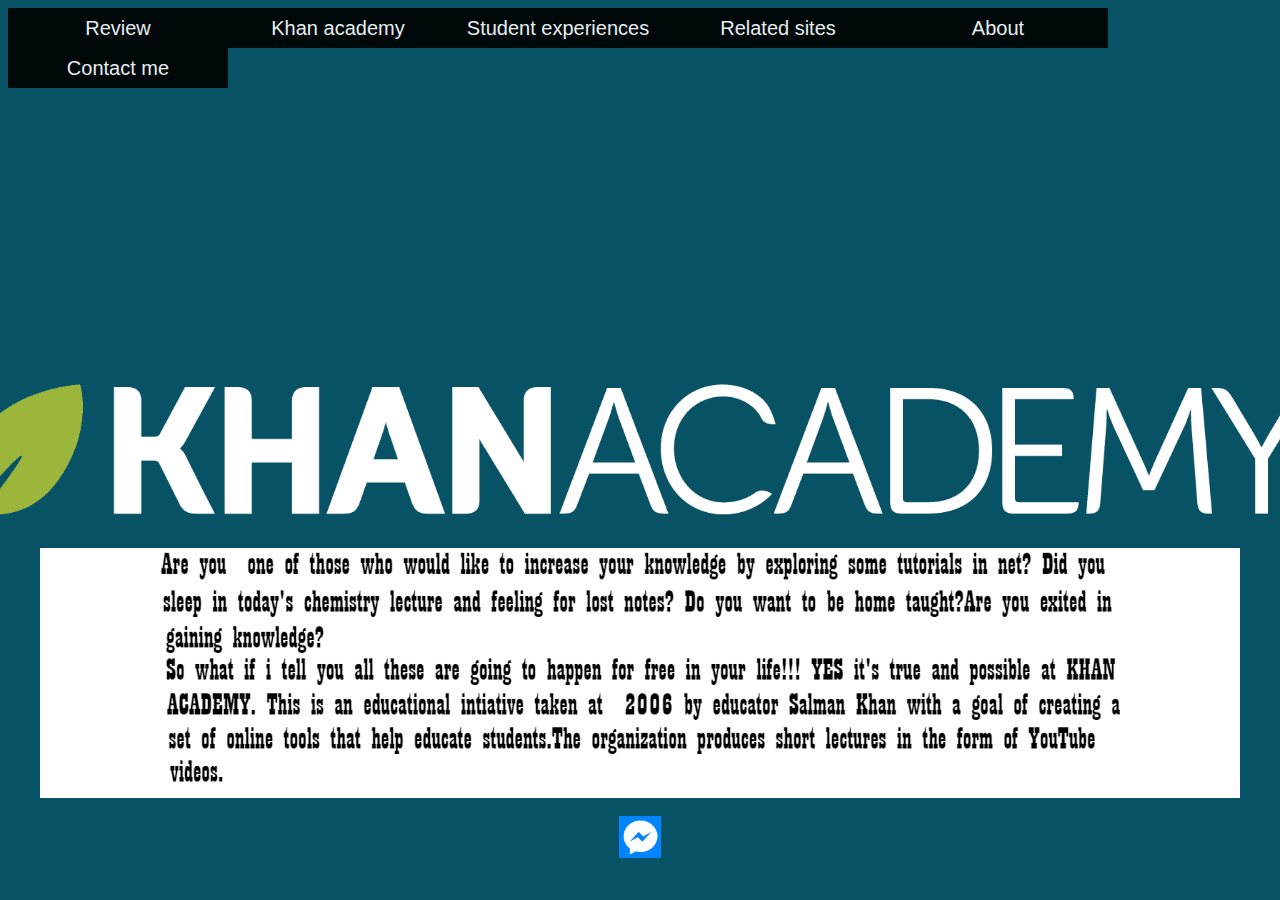
<file: drop down/index.html>
<html>
    <link href='style.css' rel='stylesheet' >
	<ul>
	<li><a href="review/index1.html">Review</a></li>
	<li><a>Khan academy</a>
	    <ul>
	<li><a href="history/history.html">History</a></li>
	<li><a href="funding/funding.html">Funding</a></li>
	<li><a href="content/content.html">Content</a></li>
	<li><a href="criticism/critisicm.html">Criticism</a></li>
	     </ul>
		</li>
	<li><a href="student experiences/student experiences.html">Student experiences</a></li>
	<li><a>Related sites</a>
	<ul>
	<li><a>Coursera</a></li>
	<li><a>Lynda.com</a></li>
	<li><a>Udemy</a></li>
	<li><a>Udacity</a></li>
	</ul>
	<li><a>About</a>
	      <ul>
	<li><a>This site</a></li>
	      </ul>
		 </li>
	<li><a>Contact me</a>
	      <ul>
	<li><a>Facebook</a></li>
	<li><a>Mail</a></li>
	<li><a>Github</a></li>
	<li><a>Quora</a></li>
	      </ul>
	</li>
		<br><br><br><br><br><br><br><br><br><br><br><br><br><br><br><br><br><br><br><br><br><br><br><br><br><br><br><br><br><br>
		<center>
	<img src="hometext2.jpg"alt="home"><br><br>
	<a href="https://www.facebook.com/messages/t/5hanmu">
  <img src="fb.messenger.jpg" alt="fb messenger" style="width:42px;height:42px;border:0;">
</a>
	
<html>
</file>
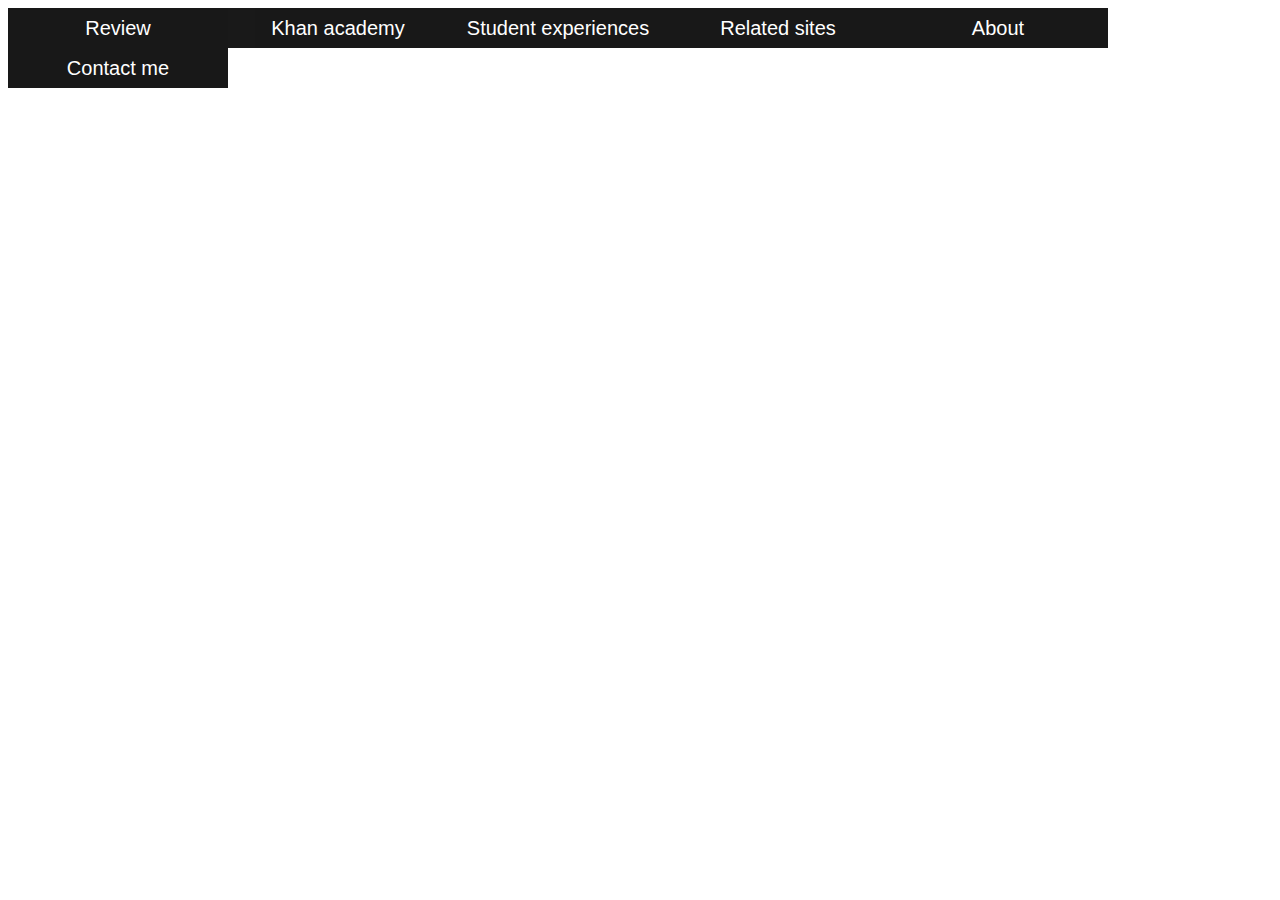
<file: drop down/nav.html>
<html>
    <link href='nav.css' rel='stylesheet' >
	<ul>
	<li><a href="review/index1.html">Review</a></li>
	<li><a>Khan academy</a>
	    <ul>
	<li><a href="history.html">History</a></li>
	<li><a href="funding.html">Funding</a></li>
	<li><a href="content.html">Content</a></li>
	<li><a href="criticism.html">Criticism</a></li>
	<li><a href="recognition.html">Recognition</a></li>
	<li><a href="internationalreach.html">International reach</a></li>
	     </ul>
		</li>
	<li><a>Student experiences</a>
	     <ul>
    <li><a href="positive.html">positive</a></li>
	<li><a href="negative.html">negative</a></li>
	     </ul>
	    </li>
	<li><a>Related sites</a>
	<ul>
	<li><a>Coursera</a></li>
	<li><a>Lynda.com</a></li>
	<li><a>Udemy</a></li>
	<li><a>Udacity</a></li>
	</ul>
	<li><a>About</a>
	      <ul>
	<li><a>Khan academy</a></li>
	<li><a>This site</a></li>
	      </ul>
		 </li>
	<li><a>Contact me</a>
	      <ul>
	<li><a>Facebook</a></li>
	<li><a>Mail</a></li>
</file>
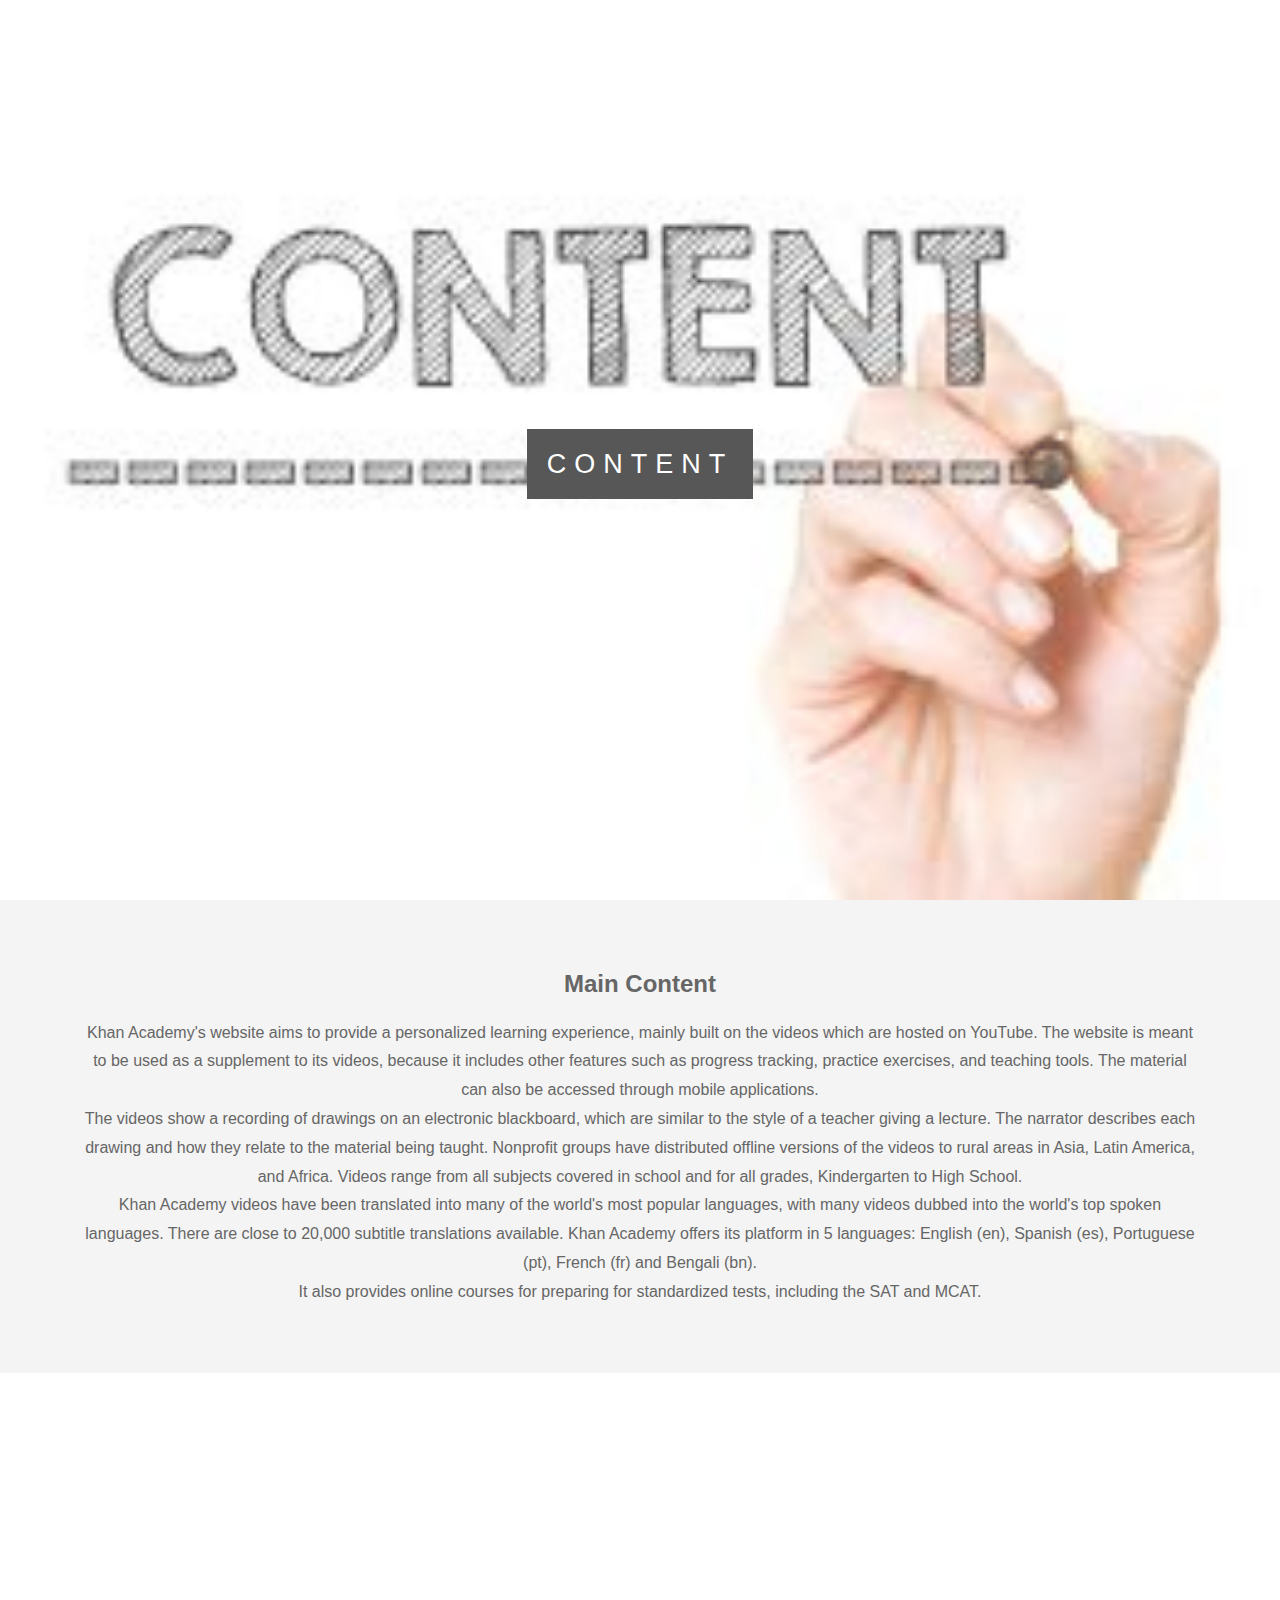
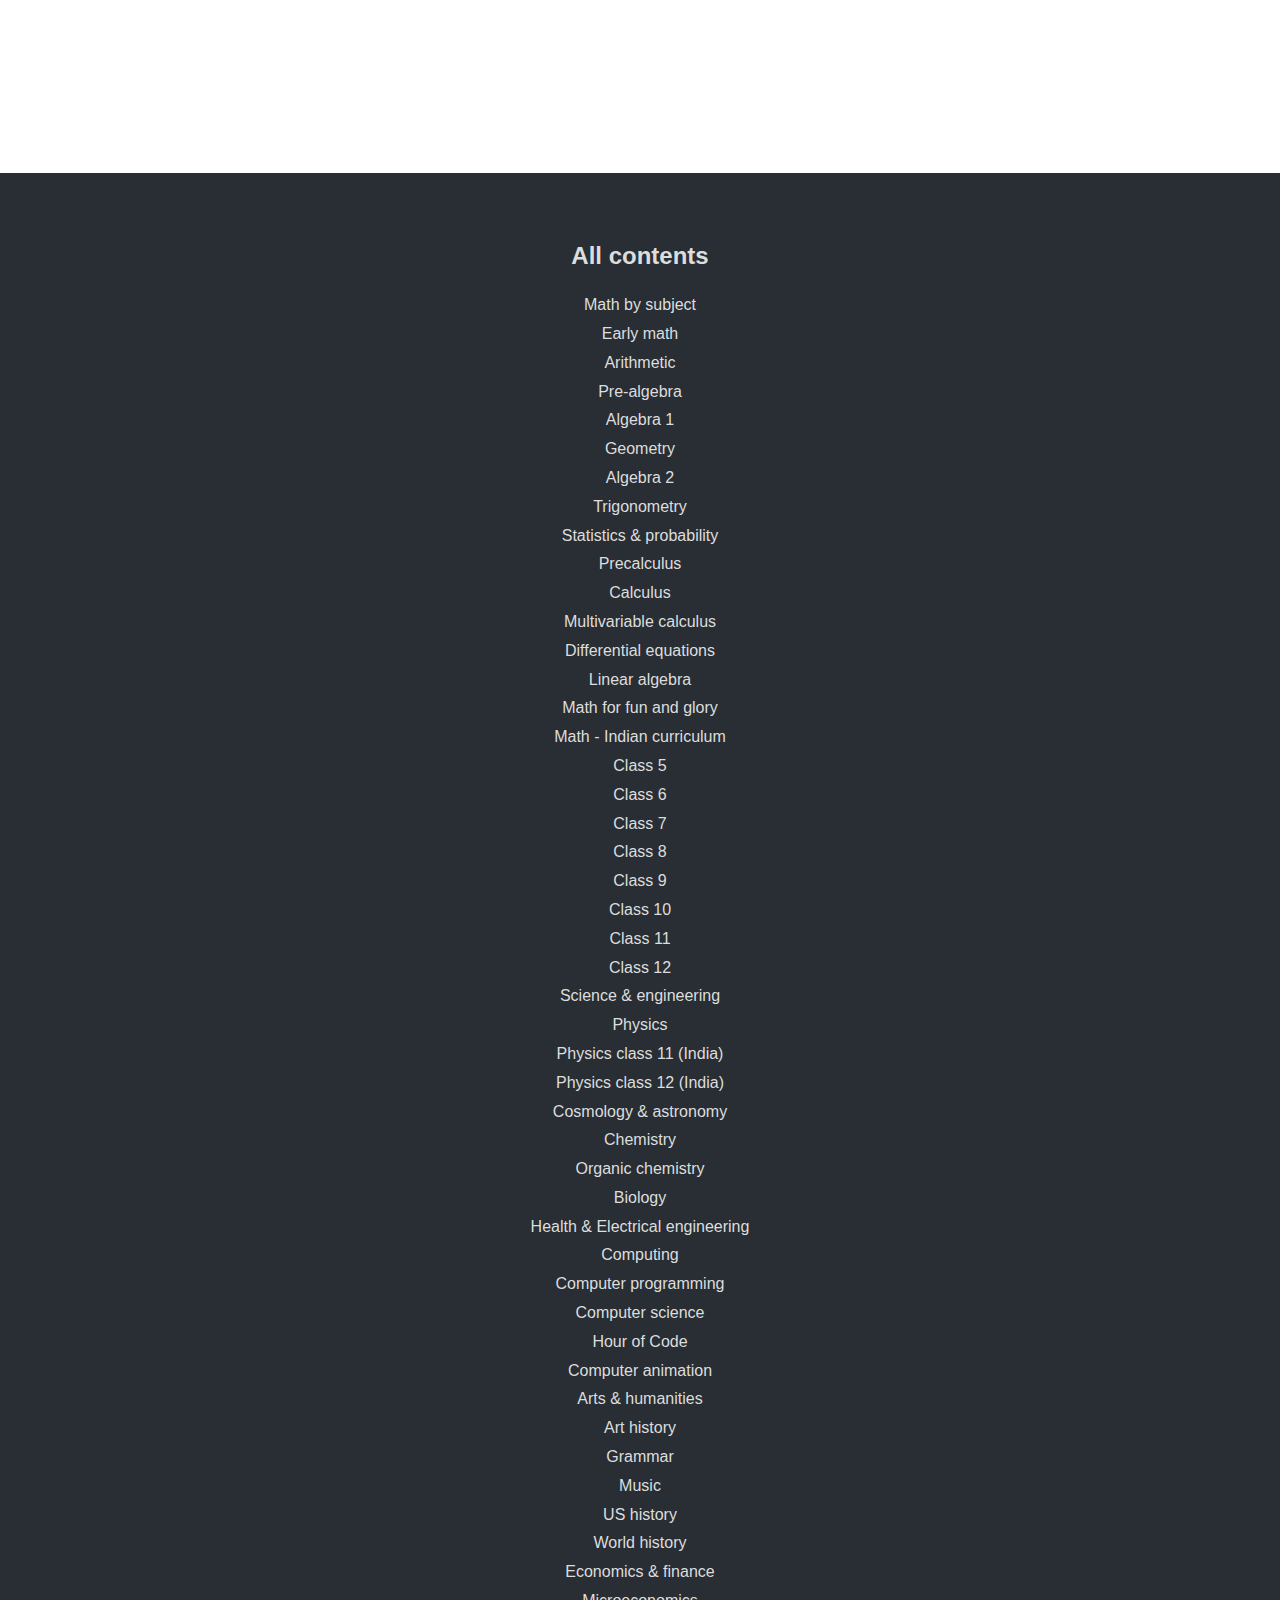
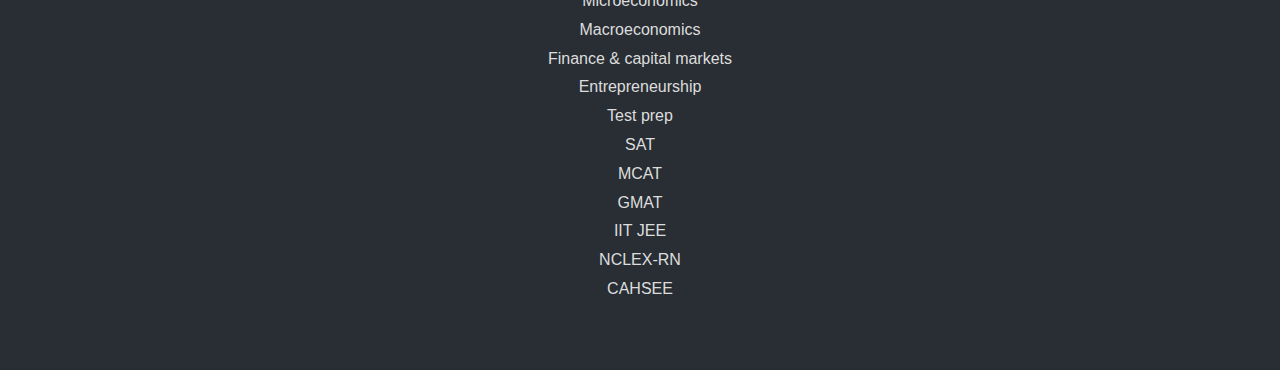
<file: drop down/content/content.html>
<!DOCTYPE html>
<html lang="en">
<head>
  <meta charset="UTF-8">
  <meta name="viewport" content="width=device-width, initial-scale=1.0">
  <meta http-equiv="X-UA-Compatible" content="ie=edge">
  <title>Content</title>
  <link rel="stylesheet" href="css/style.css">
</head>
<body>
  <div class="pimg1">
    <div class="ptext">
      <span class="border">
        Content
      </span>
    </div>
  </div>

  <section class="section section-light">
    <h2>Main Content</h2>
    <p>
     Khan Academy's website aims to provide a personalized learning experience, mainly built on the videos which are hosted on YouTube. The website is meant to be used as a supplement to its videos, because it includes other features such as progress tracking, practice exercises, and teaching tools. The material can also be accessed through mobile applications.<br>

The videos show a recording of drawings on an electronic blackboard, which are similar to the style of a teacher giving a lecture. The narrator describes each drawing and how they relate to the material being taught. Nonprofit groups have distributed offline versions of the videos to rural areas in Asia, Latin America, and Africa. Videos range from all subjects covered in school and for all grades, Kindergarten to High School.<br>

Khan Academy videos have been translated into many of the world's most popular languages, with many videos dubbed into the world's top spoken languages. There are close to 20,000 subtitle translations available. Khan Academy offers its platform in 5 languages: English (en), Spanish (es), Portuguese (pt), French (fr) and Bengali (bn).<br>

It also provides online courses for preparing for standardized tests, including the SAT and MCAT.
    </p>
  </section>

  <div class="pimg2">
    <div class="ptext">
      <span class="border trans">
      </span>
    </div>
  </div>

  <section class="section section-dark">
    <h2>All contents</h2>
    <p>
      Math by subject<br>
Early math<br>
Arithmetic<br>
Pre-algebra<br>
Algebra 1<br>
Geometry<br>
Algebra 2<br>
Trigonometry<br>
Statistics & probability<br>
Precalculus<br>
Calculus<br>
Multivariable calculus<br>
Differential equations<br>
Linear algebra<br>
Math for fun and glory<br>
Math - Indian curriculum<br>
Class 5<br>
Class 6<br>
Class 7<br>
Class 8<br>
Class 9<br>
Class 10<br>
Class 11<br>
Class 12<br>
Science & engineering<br>
Physics<br>
Physics class 11 (India)<br>
Physics class 12 (India)<br>
Cosmology & astronomy<br>
Chemistry<br>
Organic chemistry<br>
Biology<br>
Health & Electrical engineering<br>
Computing<br>
Computer programming<br>
Computer science<br>
Hour of Code<br>
Computer animation<br>
Arts & humanities<br>
Art history<br>
Grammar<br>
Music<br>
US history<br>
World history<br>
Economics & finance<br>
Microeconomics<br>
Macroeconomics<br>
Finance & capital markets<br>
Entrepreneurship<br>
Test prep<br>
SAT<br>
MCAT<br>
GMAT<br>
IIT JEE<br>
NCLEX-RN<br>
CAHSEE
    </p>
  </section>
      </span>
    </div>
  </div>
</body>
</html>
</file>
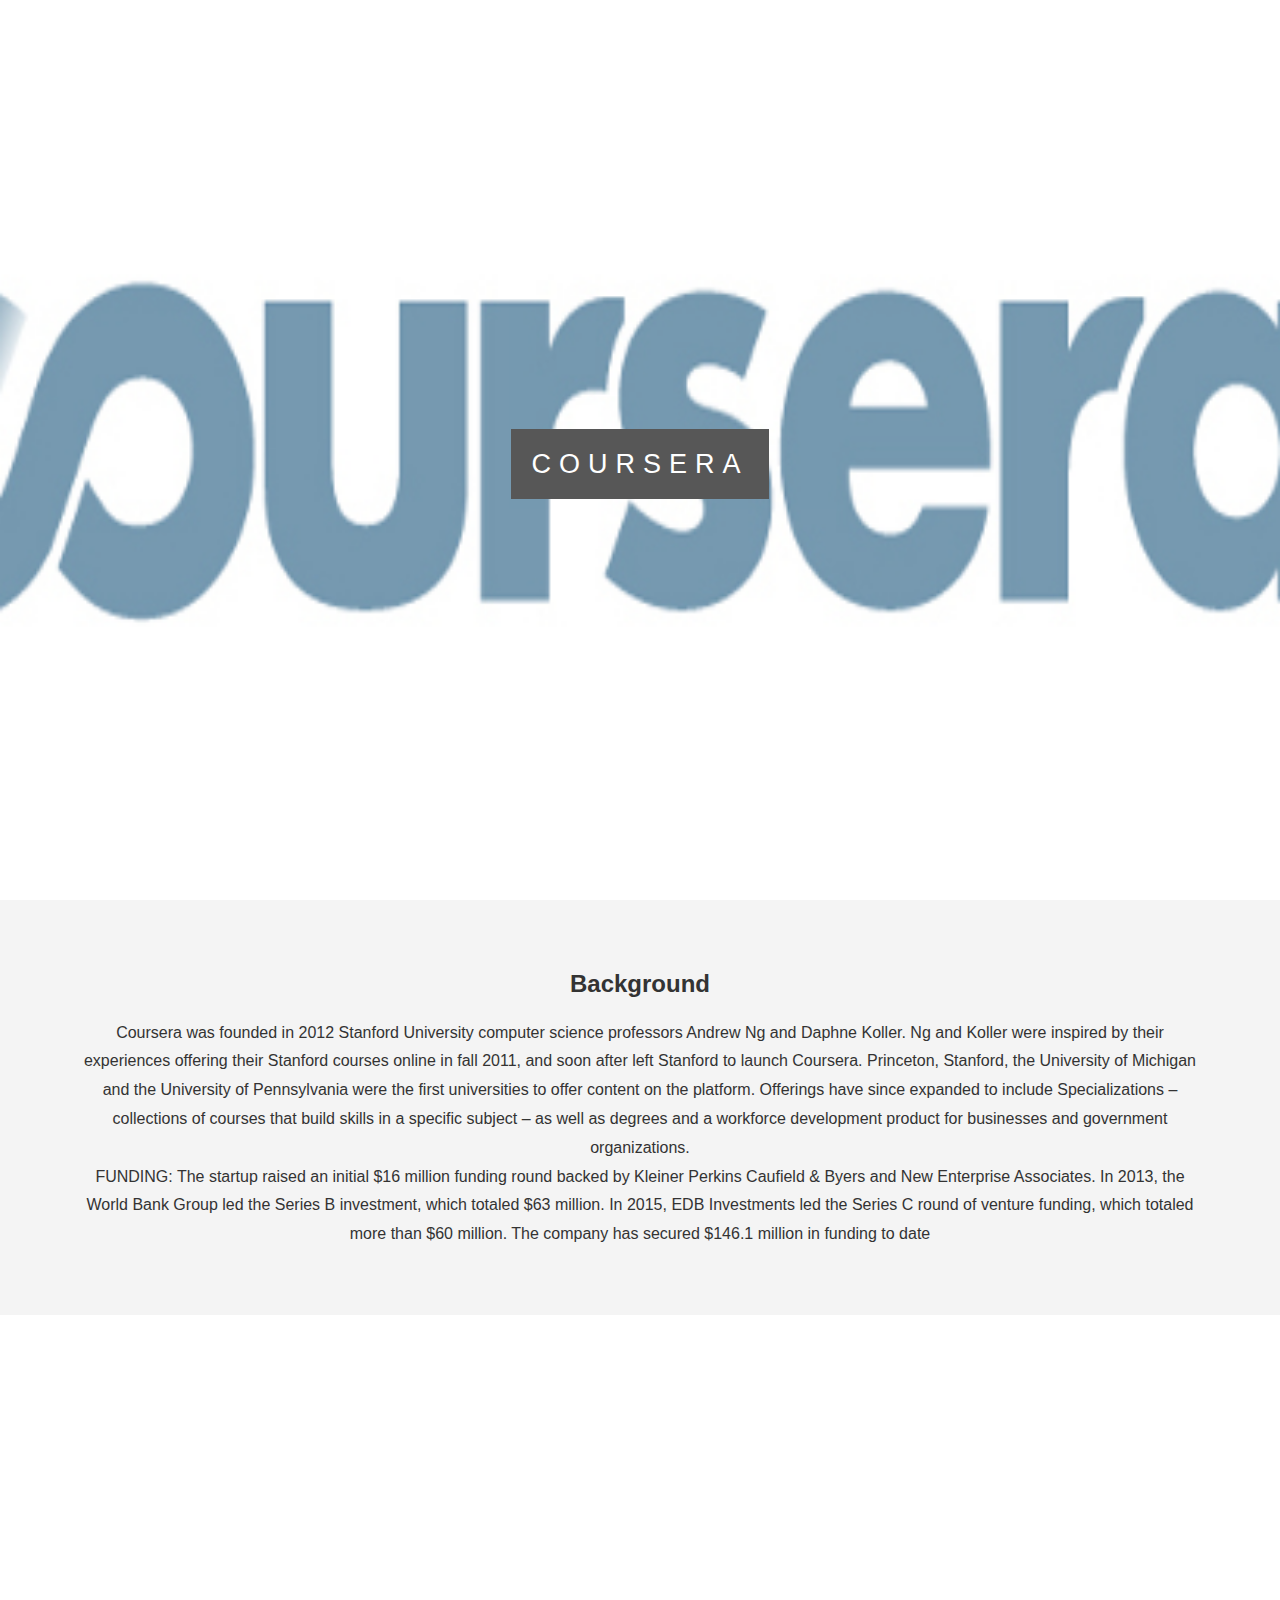
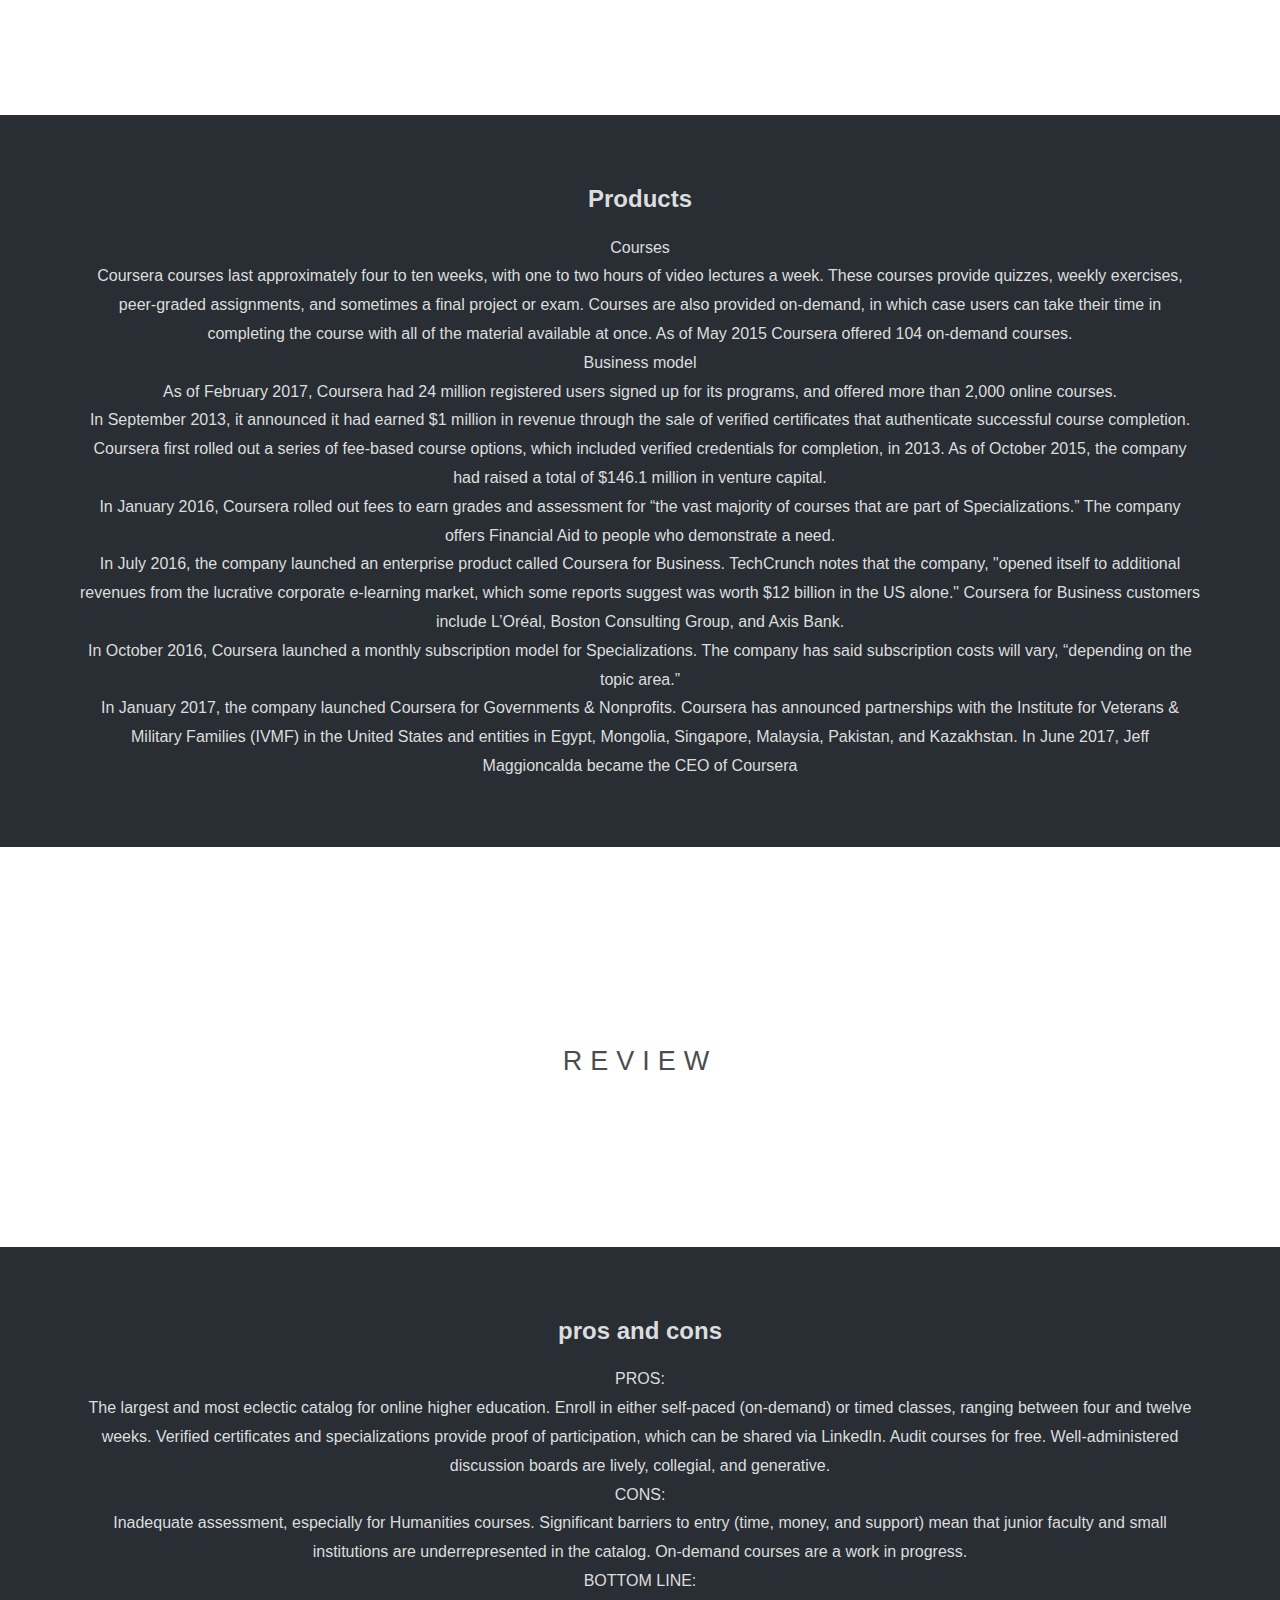
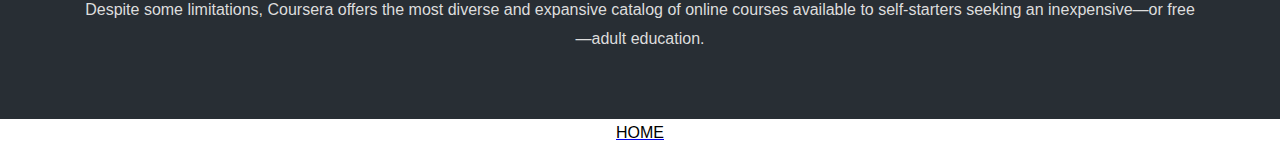
<file: drop down/coursera/coursera.html>
<!DOCTYPE html>
<html lang="en">
<head>
  <meta charset="UTF-8">
  <meta name="viewport" content="width=device-width, initial-scale=1.0">
  <meta http-equiv="X-UA-Compatible" content="ie=edge">
  <title>Coursera</title>
  <link rel="stylesheet" href="css/style.css">
</head>
<body>
  <div class="pimg1">
    <div class="ptext">
      <span class="border">
        Coursera
      </span>
    </div>
  </div>

  <section class="section section-light">
    <h2>Background</h2>
      Coursera was founded in 2012 Stanford University computer science professors Andrew Ng and Daphne Koller. Ng and Koller were inspired by their experiences offering their Stanford courses online in fall 2011, and soon after left Stanford to launch Coursera. Princeton, Stanford, the University of Michigan and the University of Pennsylvania were the first universities to offer content on the platform. Offerings have since expanded to include Specializations – collections of courses that build skills in a specific subject – as well as degrees and a workforce development product for businesses and government organizations.<br>
	  FUNDING:
	  The startup raised an initial $16 million funding round backed by Kleiner Perkins Caufield & Byers and New Enterprise Associates. In 2013, the World Bank Group led the Series B investment, which totaled $63 million. In 2015, EDB Investments led the Series C round of venture funding, which totaled more than $60 million. The company has secured $146.1 million in funding to date
    </p>
  </section>

  <div class="pimg2">
    <div class="ptext">
      <span class="border trans">
     Services
      </span>
    </div>
  </div>

  <section class="section section-dark">
    <h2>Products</h2>
    <p>
      Courses<br>
Coursera courses last approximately four to ten weeks, with one to two hours of video lectures a week. These courses provide quizzes, weekly exercises, peer-graded assignments, and sometimes a final project or exam. Courses are also provided on-demand, in which case users can take their time in completing the course with all of the material available at once. As of May 2015 Coursera offered 104 on-demand courses.<br>

Business model<br>
As of February 2017, Coursera had 24 million registered users signed up for its programs, and offered more than 2,000 online courses.<br>

In September 2013, it announced it had earned $1 million in revenue through the sale of verified certificates that authenticate successful course completion. Coursera first rolled out a series of fee-based course options, which included verified credentials for completion, in 2013. As of October 2015, the company had raised a total of $146.1 million in venture capital.<br>

In January 2016, Coursera rolled out fees to earn grades and assessment for “the vast majority of courses that are part of Specializations.” The company offers Financial Aid to people who demonstrate a need.<br>

In July 2016, the company launched an enterprise product called Coursera for Business. TechCrunch notes that the company, "opened itself to additional revenues from the lucrative corporate e-learning market, which some reports suggest was worth $12 billion in the US alone." Coursera for Business customers include L’Oréal, Boston Consulting Group, and Axis Bank.<br>

In October 2016, Coursera launched a monthly subscription model for Specializations. The company has said subscription costs will vary, “depending on the topic area.”<br>

In January 2017, the company launched Coursera for Governments & Nonprofits. Coursera has announced partnerships with the Institute for Veterans & Military Families (IVMF) in the United States and entities in Egypt, Mongolia, Singapore, Malaysia, Pakistan, and Kazakhstan. In June 2017, Jeff Maggioncalda became the CEO of Coursera<br>
    </p>
  </section>

  <div class="pimg3">
    <div class="ptext">
      <span class="border trans">
        <font color="#000000">Review</font>
      </span>
    </div>
  </div>

  <section class="section section-dark">
    <h2>pros and cons</h2>
    <p>
      PROS:<br>
The largest and most eclectic catalog for online higher education. Enroll in either self-paced (on-demand) or timed classes, ranging between four and twelve weeks. Verified certificates and specializations provide proof of participation, which can be shared via LinkedIn. Audit courses for free. Well-administered discussion boards are lively, collegial, and generative.</br>
 
CONS:<br>
Inadequate assessment, especially for Humanities courses. Significant barriers to entry (time, money, and support) mean that junior faculty and small institutions are underrepresented in the catalog. On-demand courses are a work in progress.<br>
 
BOTTOM LINE:<br>
Despite some limitations, Coursera offers the most diverse and expansive catalog of online courses available to self-starters seeking an inexpensive—or free—adult education.<br>
    </p>
  </section>
   <center>
  <li><a href="../index.html"><font color=#"000000">HOME</font></a></li>
</body>
</html>
</file>
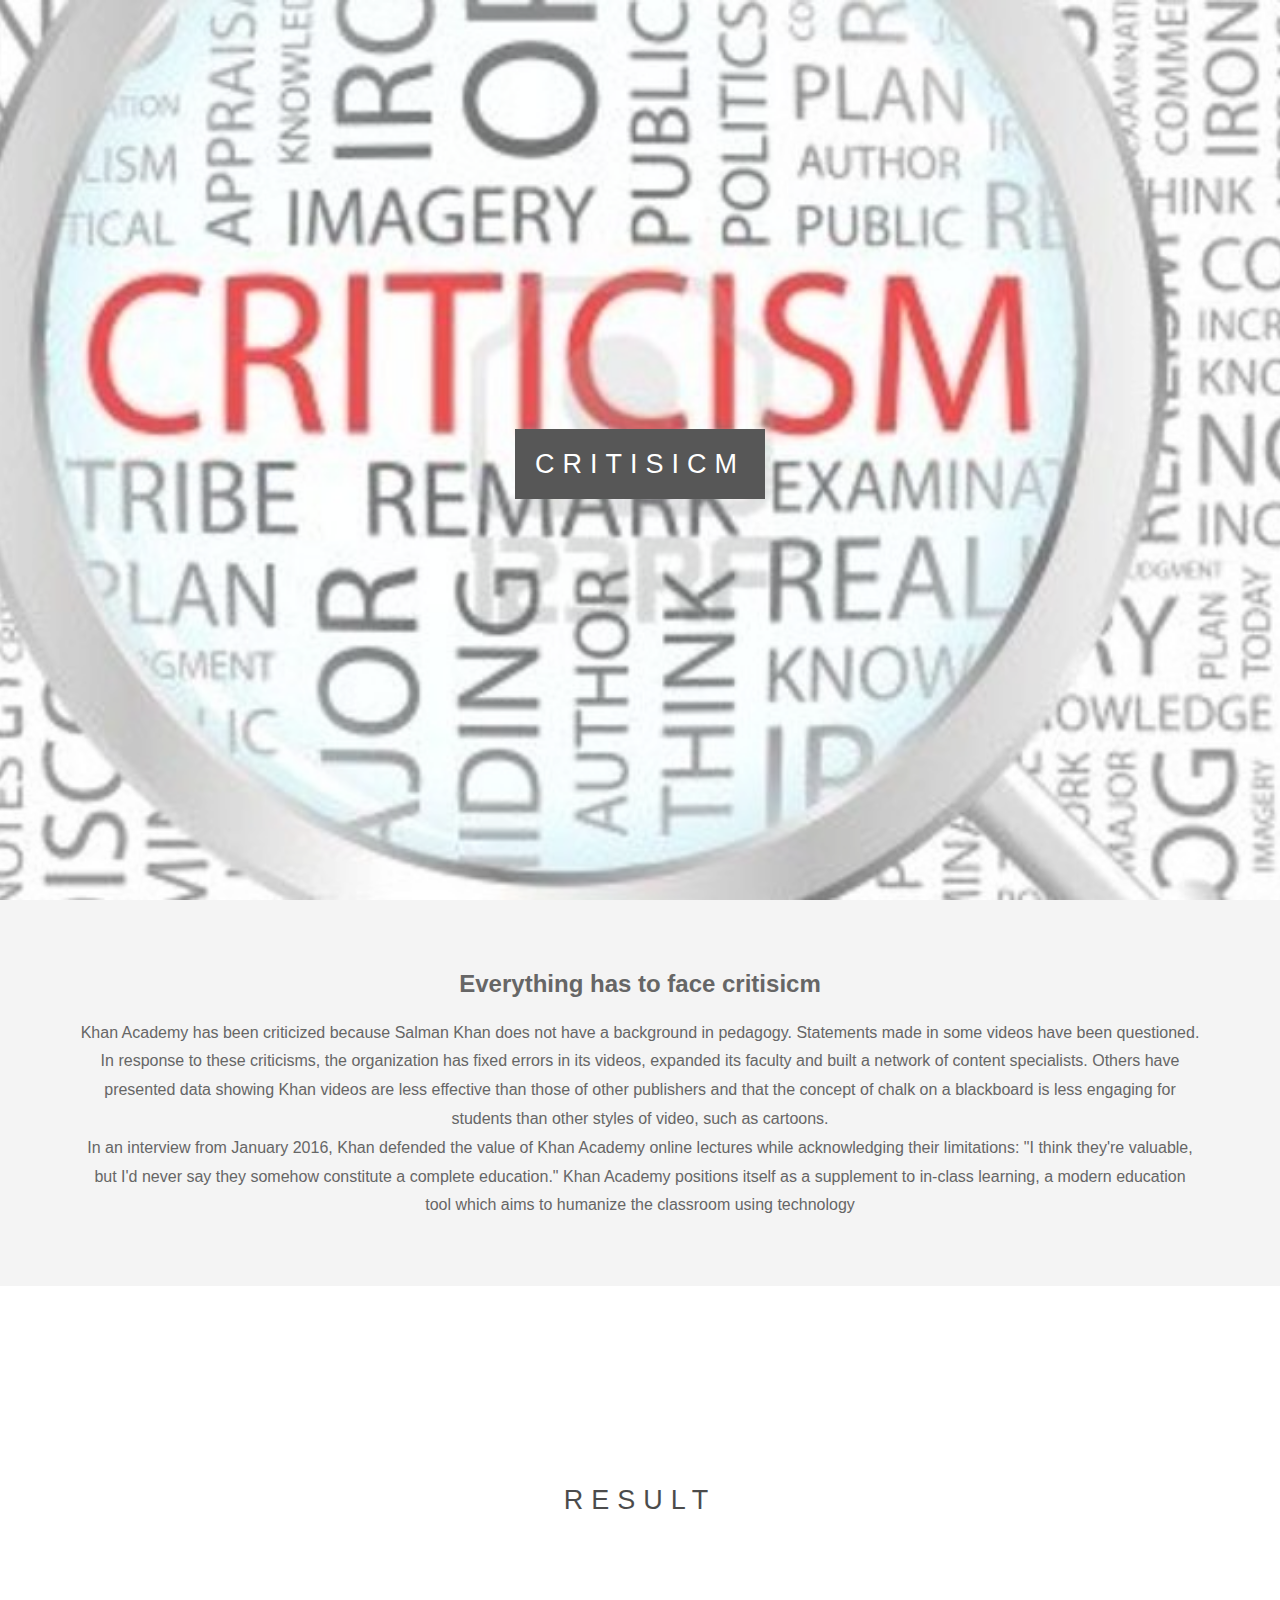
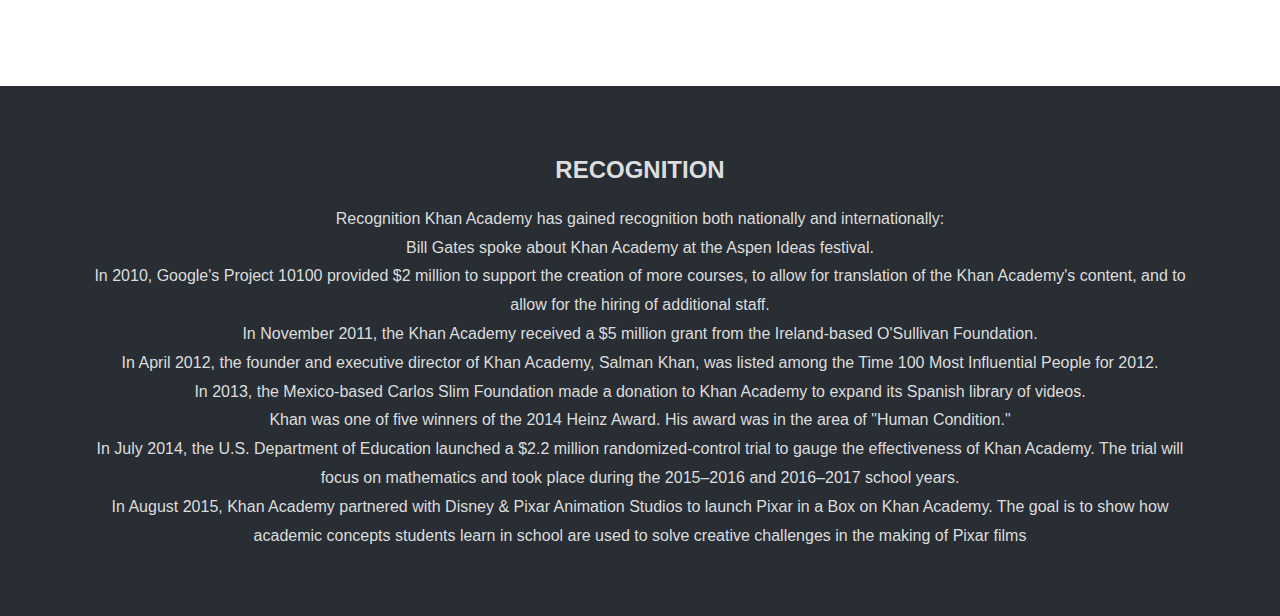
<file: drop down/criticism/critisicm.html>
<!DOCTYPE html>
<html lang="en">
<head>
  <meta charset="UTF-8">
  <meta name="viewport" content="width=device-width, initial-scale=1.0">
  <meta http-equiv="X-UA-Compatible" content="ie=edge">
  <title>critisicm</title>
  <link rel="stylesheet" href="css/style.css">
</head>
<body>
  <div class="pimg1">
    <div class="ptext">
      <span class="border">
        critisicm
      </span>
    </div>
  </div>

  <section class="section section-light">
    <h2>Everything has to face critisicm</h2>
    <p>
      Khan Academy has been criticized because Salman Khan does not have a background in pedagogy. Statements made in some videos have been questioned. In response to these criticisms, the organization has fixed errors in its videos, expanded its faculty and built a network of content specialists. Others have presented data showing Khan videos are less effective than those of other publishers and that the concept of chalk on a blackboard is less engaging for students than other styles of video, such as cartoons.<br>

In an interview from January 2016, Khan defended the value of Khan Academy online lectures while acknowledging their limitations: "I think they're valuable, but I'd never say they somehow constitute a complete education." Khan Academy positions itself as a supplement to in-class learning, a modern education tool which aims to humanize the classroom using technology
    </p>
  </section>

  <div class="pimg2">
    <div class="ptext">
      <span class="border trans">
        <font color=#000000>Result</font>
      </span>
    </div>
  </div>

  <section class="section section-dark">
    <h2>RECOGNITION</h2>
    <p>
      Recognition
Khan Academy has gained recognition both nationally and internationally:<br>

Bill Gates spoke about Khan Academy at the Aspen Ideas festival.<br>
In 2010, Google's Project 10100 provided $2 million to support the creation of more courses, to allow for translation of the Khan Academy's content, and to allow for the hiring of additional staff.<br>
In November 2011, the Khan Academy received a $5 million grant from the Ireland-based O'Sullivan Foundation.<br>
In April 2012, the founder and executive director of Khan Academy, Salman Khan, was listed among the Time 100 Most Influential People for 2012.<br>
In 2013, the Mexico-based Carlos Slim Foundation made a donation to Khan Academy to expand its Spanish library of videos.<br>
Khan was one of five winners of the 2014 Heinz Award. His award was in the area of "Human Condition."<br>
In July 2014, the U.S. Department of Education launched a $2.2 million randomized-control trial to gauge the effectiveness of Khan Academy. The trial will focus on mathematics and took place during the 2015–2016 and 2016–2017 school years.<br>
In August 2015, Khan Academy partnered with Disney & Pixar Animation Studios to launch Pixar in a Box on Khan Academy. The goal is to show how academic concepts students learn in school are used to solve creative challenges in the making of Pixar films<br>
    </p>
  </section>
      </span>
    </div>
  </div>
</body>
</html>
</file>
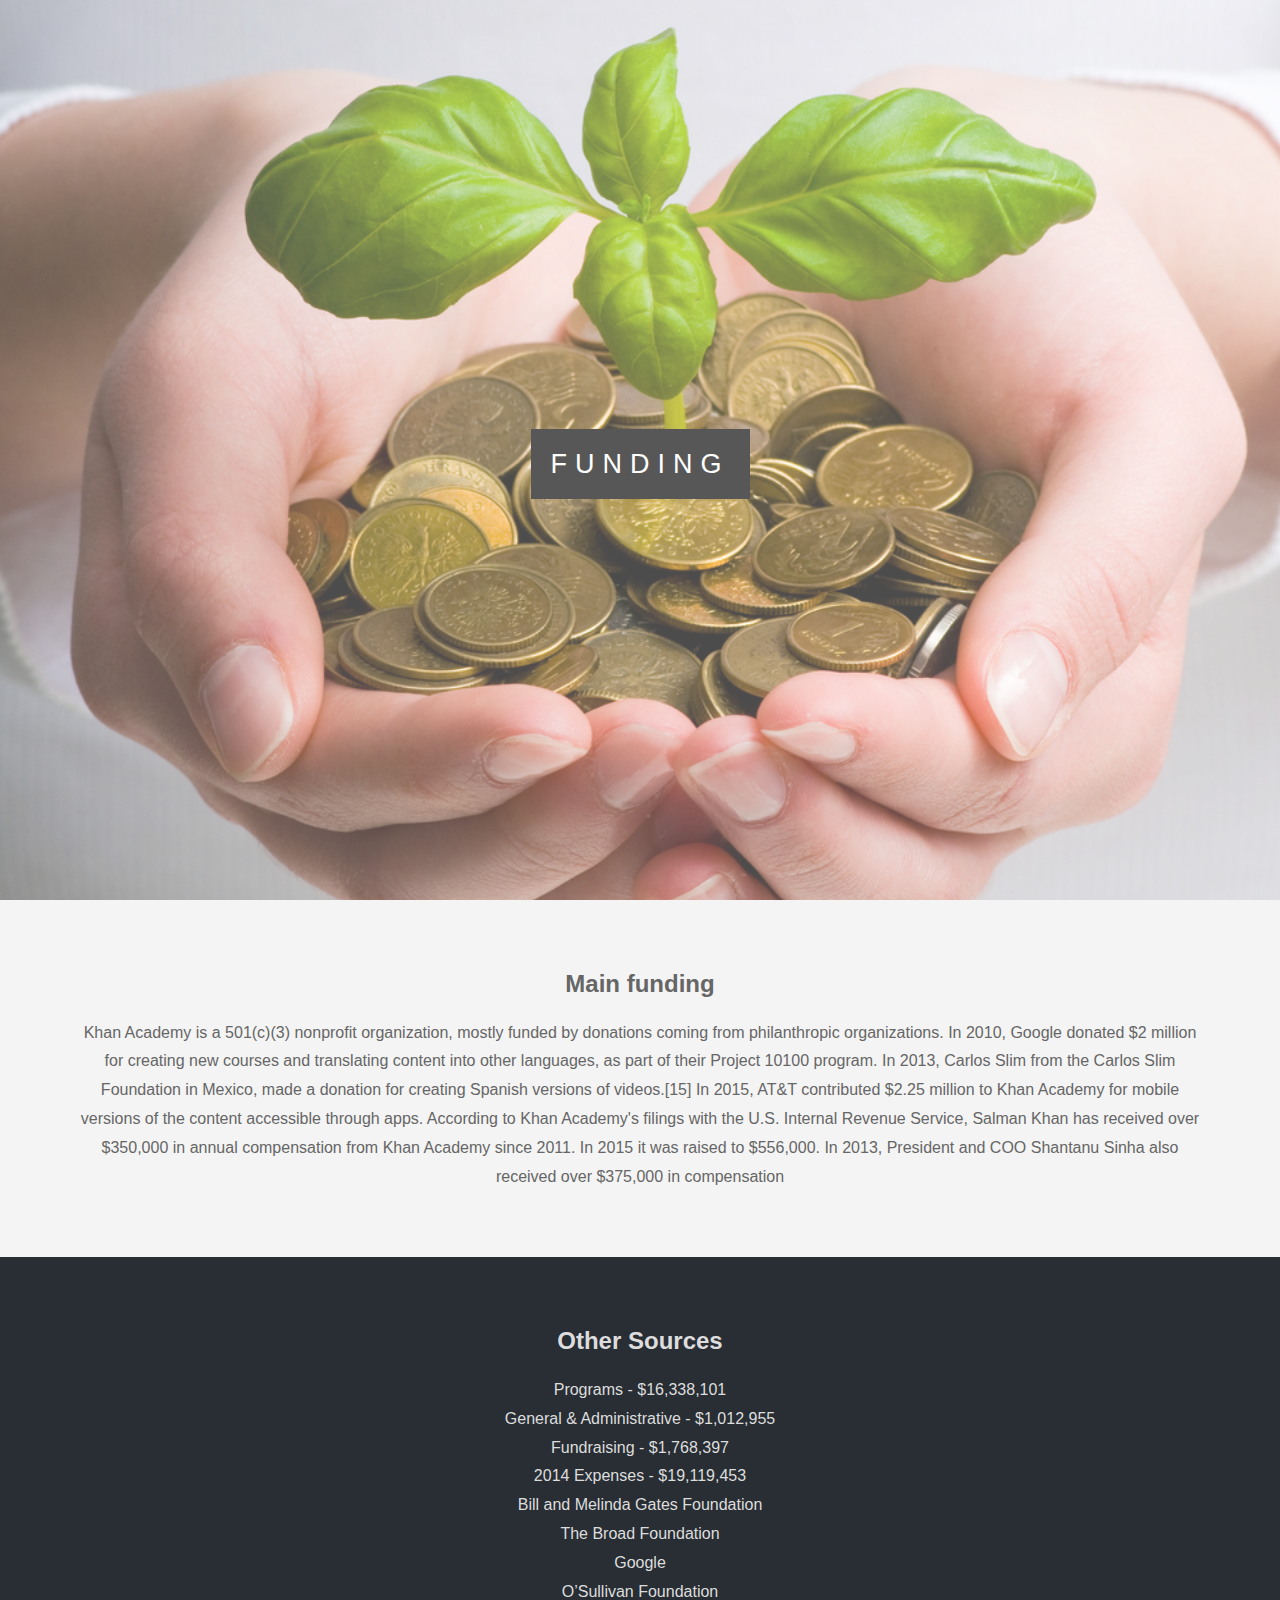
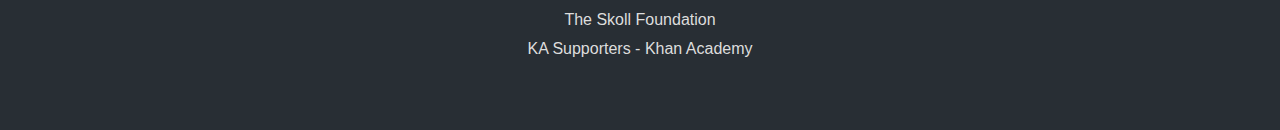
<file: drop down/funding/funding.html>
<!DOCTYPE html>
<html lang="en">
<head>
  <meta charset="UTF-8">
  <meta name="viewport" content="width=device-width, initial-scale=1.0">
  <meta http-equiv="X-UA-Compatible" content="ie=edge">
  <title>Funding</title>
  <link rel="stylesheet" href="css/style.css">
</head>
<body>
  <div class="pimg1">
    <div class="ptext">
      <span class="border">
        Funding
      </span>
    </div>
  </div>

  <section class="section section-light">
    <h2>Main funding</h2>
    <p>
      Khan Academy is a 501(c)(3) nonprofit organization, mostly funded by donations coming from philanthropic organizations. In 2010, Google donated $2 million for creating new courses and translating content into other languages, as part of their Project 10100 program. In 2013, Carlos Slim from the Carlos Slim Foundation in Mexico, made a donation for creating Spanish versions of videos.[15] In 2015, AT&T contributed $2.25 million to Khan Academy for mobile versions of the content accessible through apps.

According to Khan Academy's filings with the U.S. Internal Revenue Service, Salman Khan has received over $350,000 in annual compensation from Khan Academy since 2011. In 2015 it was raised to $556,000. In 2013, President and COO Shantanu Sinha also received over $375,000 in compensation
    </p>
  </section>
  <section class="section section-dark">
    <h2>Other Sources</h2>
    <p>
      Programs - $16,338,101<br>

General & Administrative - $1,012,955<br>

Fundraising - $1,768,397<br>

2014 Expenses - $19,119,453<br>

Bill and Melinda Gates Foundation<br>

The Broad Foundation<br>

Google<br>

O’Sullivan Foundation<br>

The Skoll Foundation<br>

KA Supporters - Khan Academy<br>
    </p>
  </section>
      </span>
    </div>
  </div>
</body>
</html>
</file>
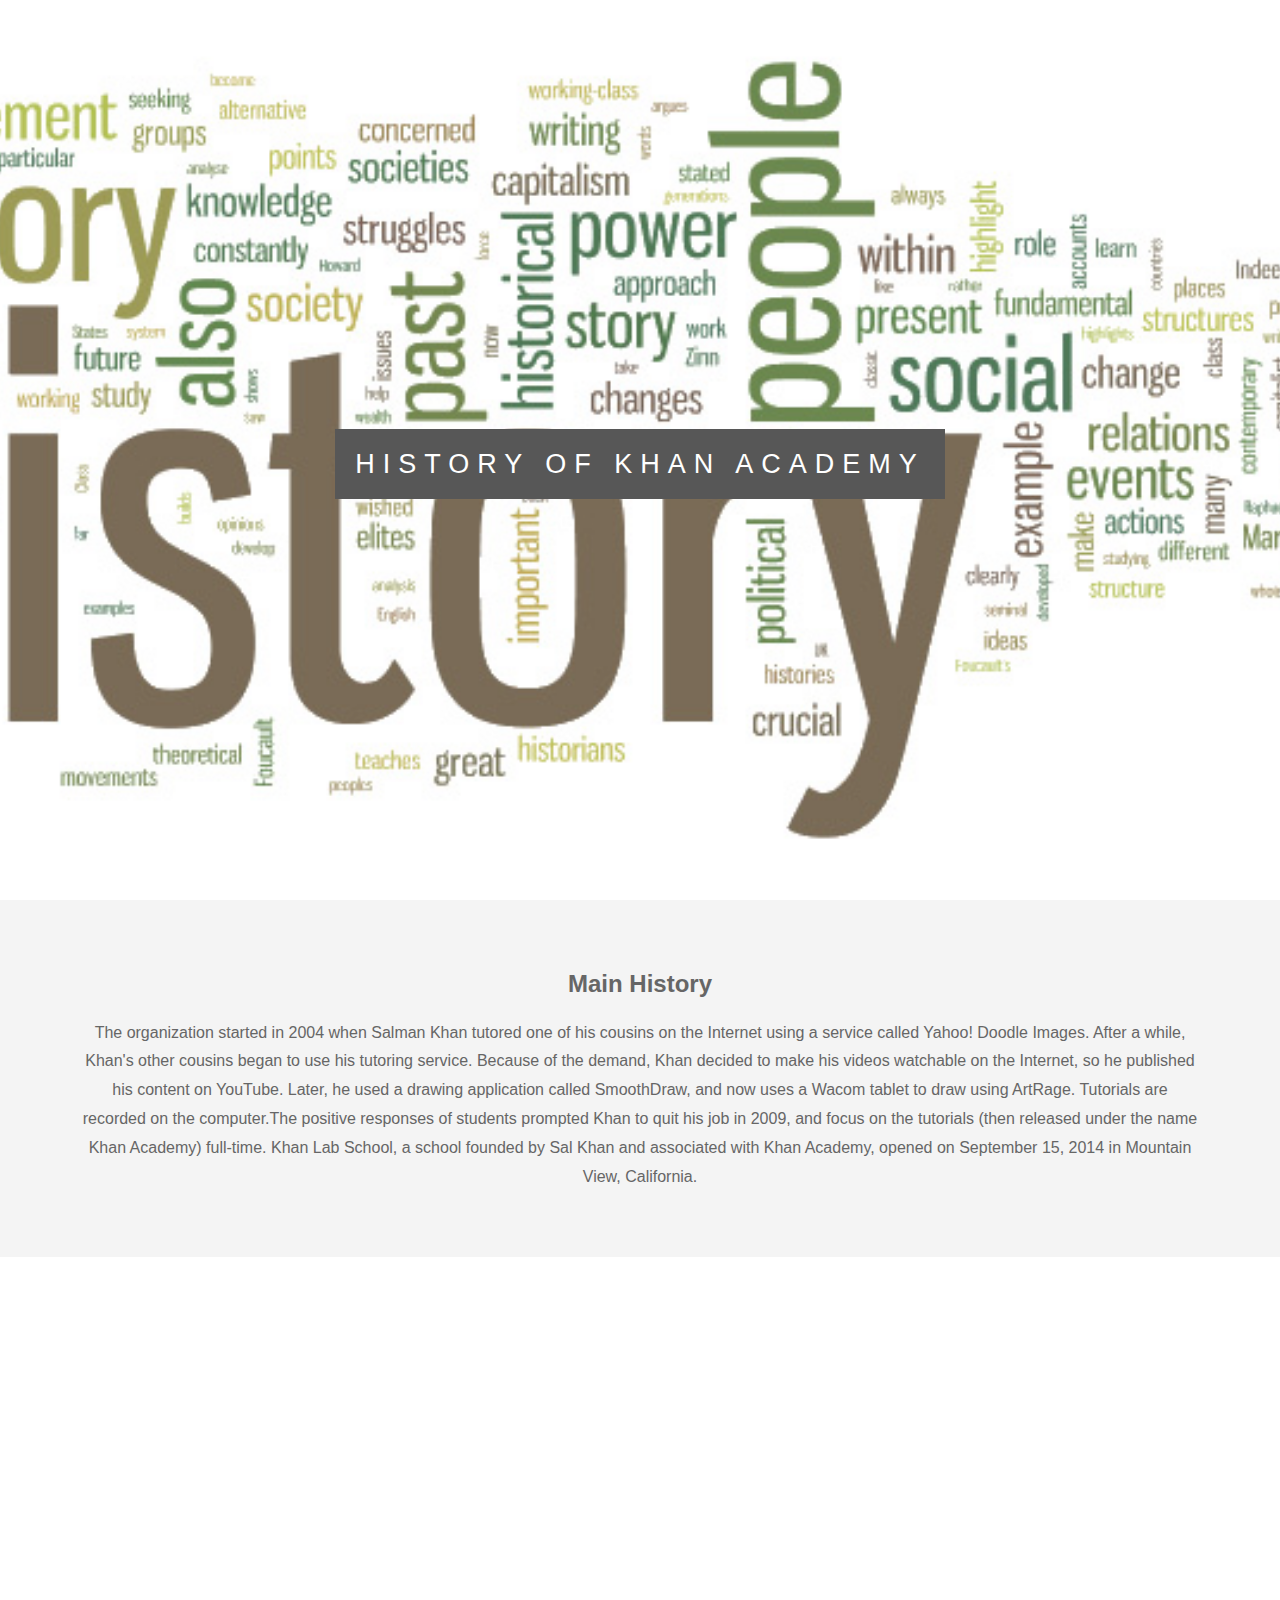
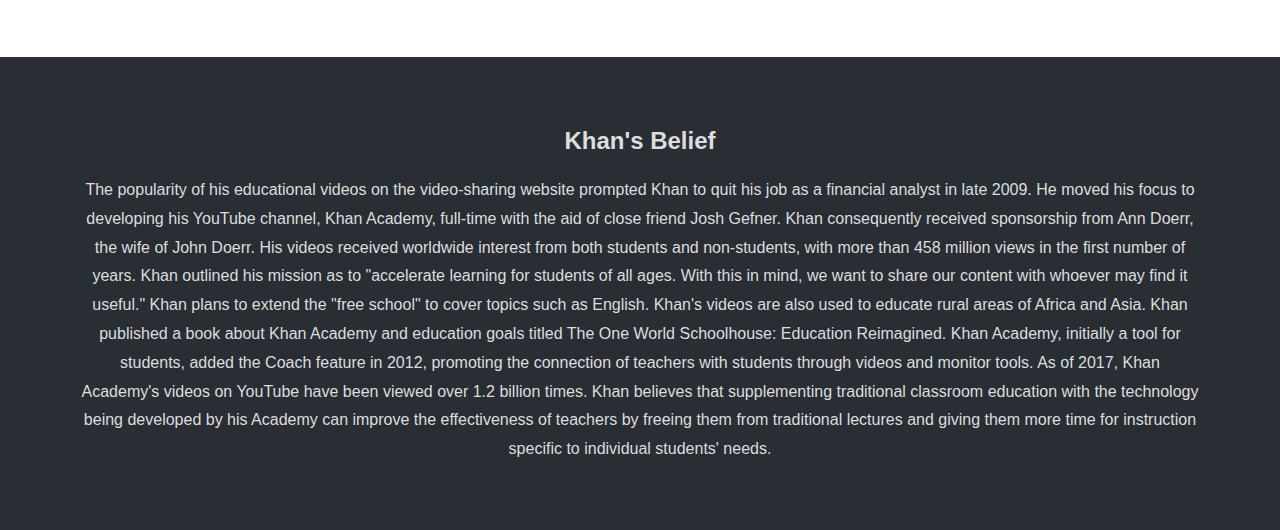
<file: drop down/history/history.html>
<!DOCTYPE html>
<html lang="en">
<head>
  <meta charset="UTF-8">
  <meta name="viewport" content="width=device-width, initial-scale=1.0">
  <meta http-equiv="X-UA-Compatible" content="ie=edge">
  <title>History of KHAN ACADEMY</title>
  <link rel="stylesheet" href="css/style.css">
</head>
<body>
  <div class="pimg1">
    <div class="ptext">
      <span class="border">
        History of KHAN ACADEMY
      </span>
    </div>
  </div>

  <section class="section section-light">
    <h2>Main History</h2>
    <p>
      The organization started in 2004 when Salman Khan tutored one of his cousins on the Internet using a service called Yahoo! Doodle Images. After a while, Khan's other cousins began to use his tutoring service. Because of the demand, Khan decided to make his videos watchable on the Internet, so he published his content on YouTube. Later, he used a drawing application called SmoothDraw, and now uses a Wacom tablet to draw using ArtRage. Tutorials are recorded on the computer.The positive responses of students prompted Khan to quit his job in 2009, and focus on the tutorials (then released under the name Khan Academy) full-time. Khan Lab School, a school founded by Sal Khan and associated with Khan Academy, opened on September 15, 2014 in Mountain View, California.
    </p>
  </section>

  <div class="pimg2">
    <div class="ptext">
      <span class="border trans">
        Why so special?
      </span>
    </div>
  </div>

  <section class="section section-dark">
    <h2>Khan's Belief</h2>
    <p>
      The popularity of his educational videos on the video-sharing website prompted Khan to quit his job as a financial analyst in late 2009. He moved his focus to developing his YouTube channel, Khan Academy, full-time with the aid of close friend Josh Gefner. Khan consequently received sponsorship from Ann Doerr, the wife of John Doerr.

His videos received worldwide interest from both students and non-students, with more than 458 million views in the first number of years.

Khan outlined his mission as to "accelerate learning for students of all ages. With this in mind, we want to share our content with whoever may find it useful." Khan plans to extend the "free school" to cover topics such as English. Khan's videos are also used to educate rural areas of Africa and Asia.

Khan published a book about Khan Academy and education goals titled The One World Schoolhouse: Education Reimagined.

Khan Academy, initially a tool for students, added the Coach feature in 2012, promoting the connection of teachers with students through videos and monitor tools.

As of 2017, Khan Academy's videos on YouTube have been viewed over 1.2 billion times.

Khan believes that supplementing traditional classroom education with the technology being developed by his Academy can improve the effectiveness of teachers by freeing them from traditional lectures and giving them more time for instruction specific to individual students' needs.
    </p>
  </section>
 </span>
    </div>
  </div>
</body>
</html>
</file>
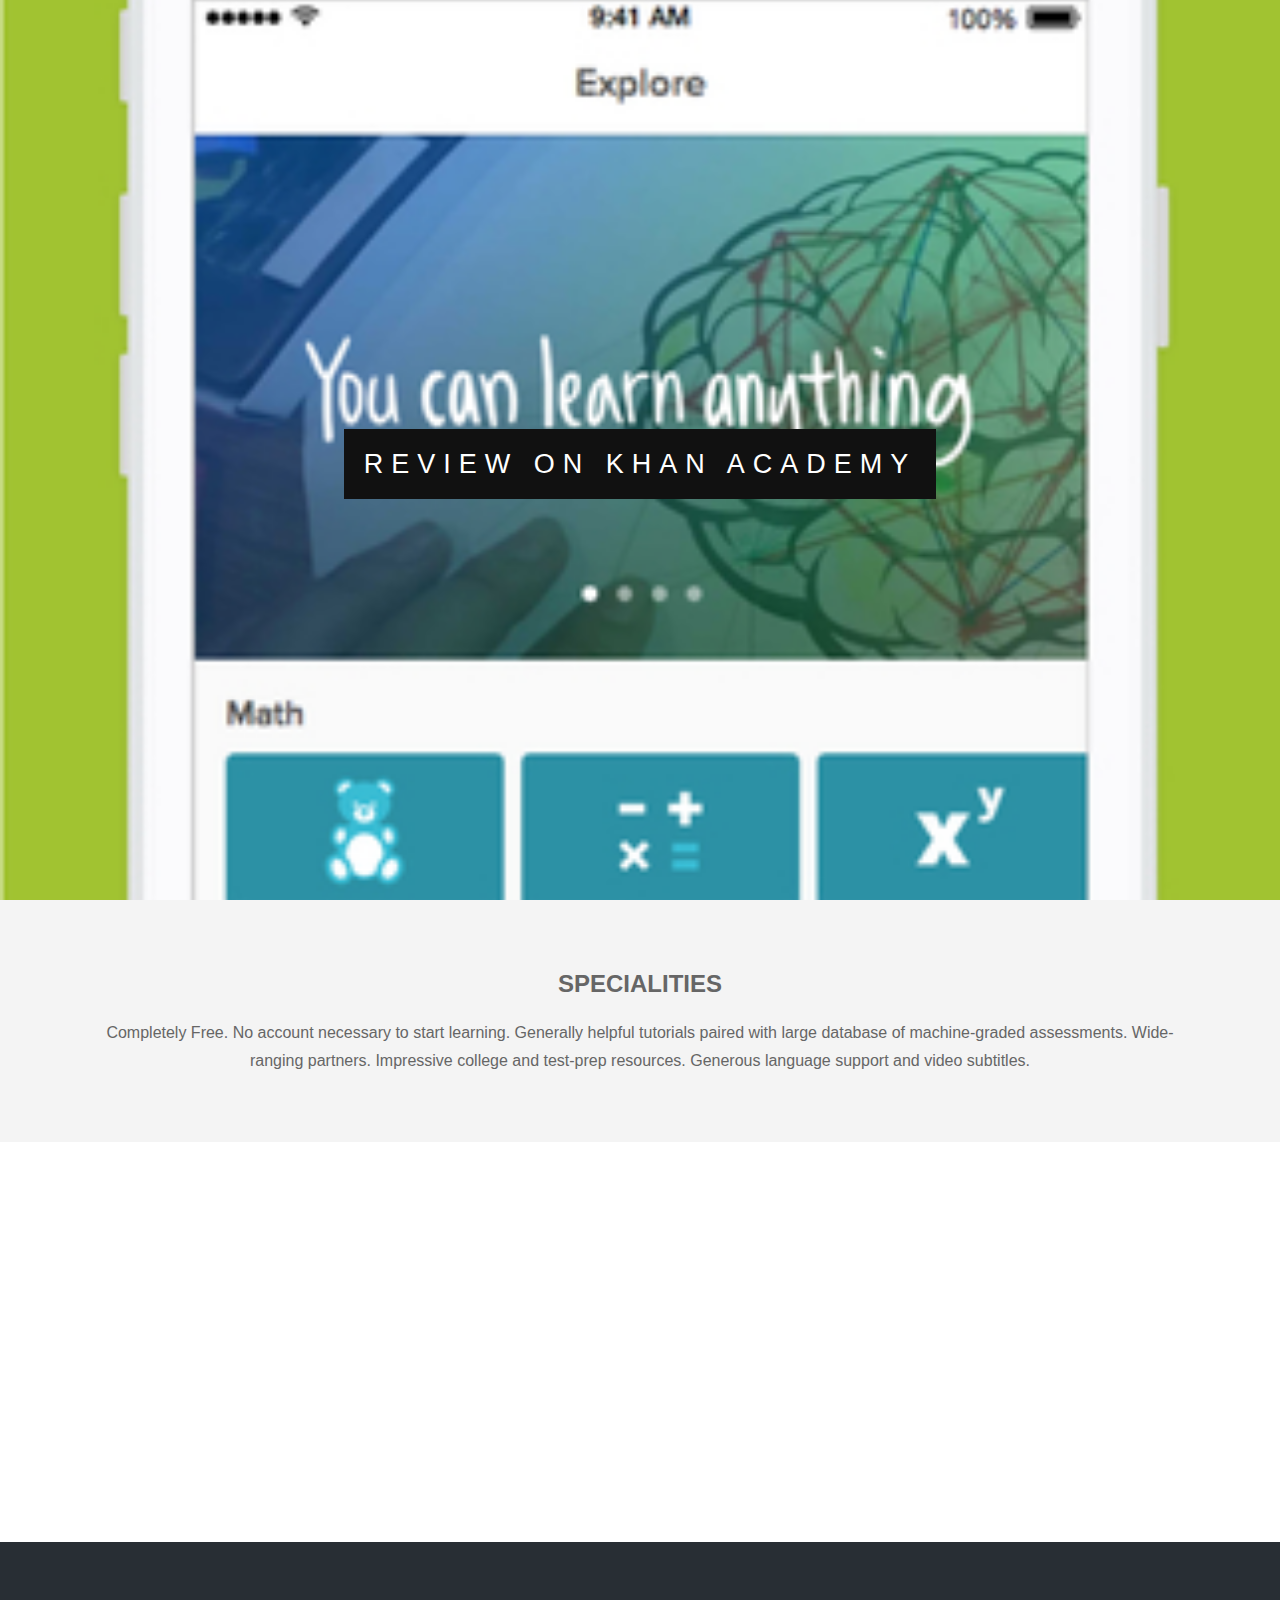
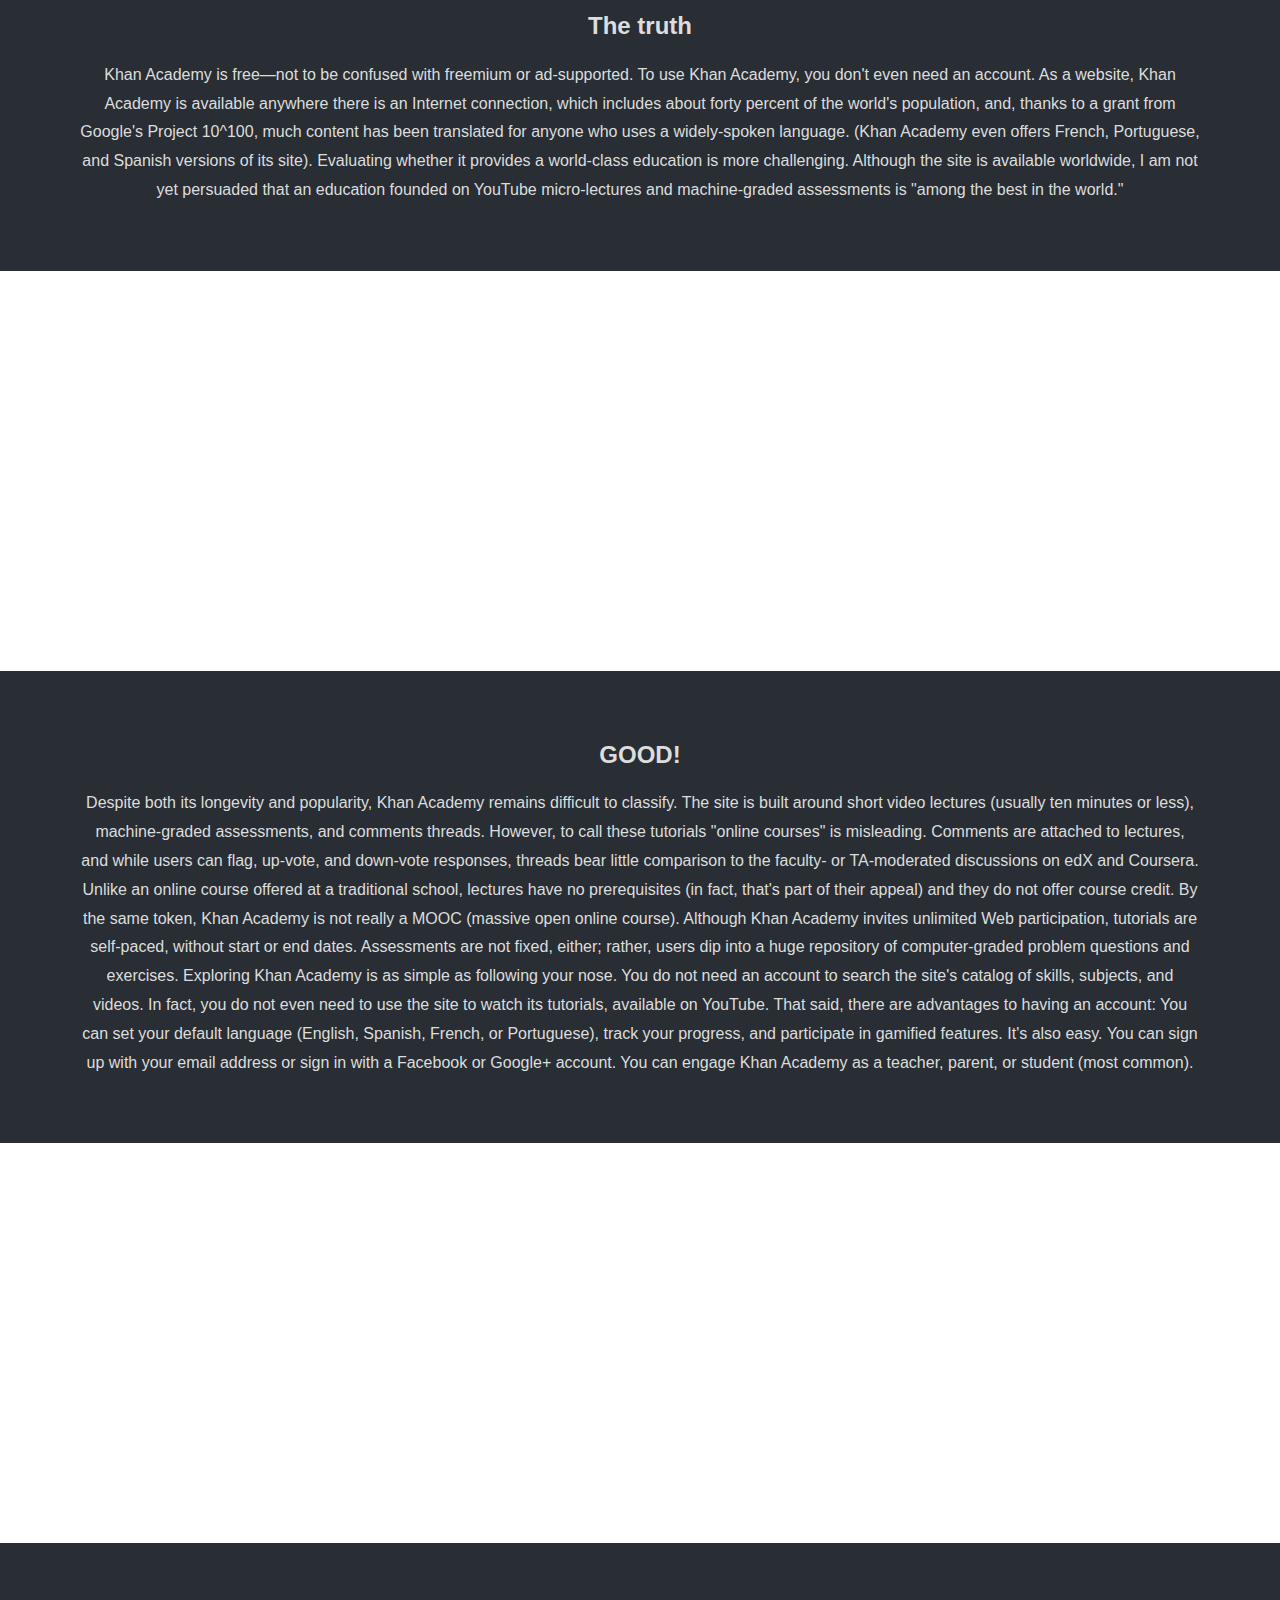
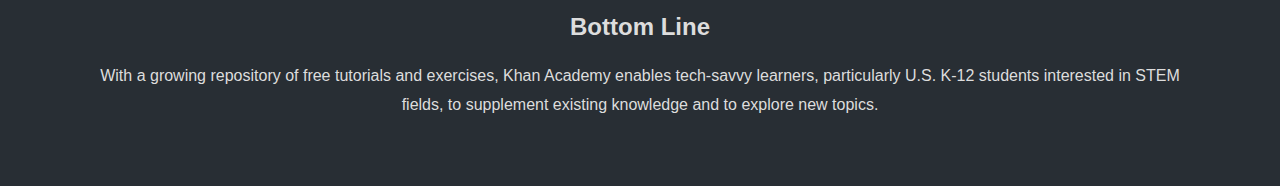
<file: drop down/review/index1.html>
<!DOCTYPE html>
<html lang="en">
<head>
  <title>REVIEWS</title>
  <link rel="stylesheet" href="css/style.css">
</head>
<body>
  <div class="pimg1">
    <div class="ptext">
      <span class="border">
        REVIEW ON KHAN ACADEMY
      </span>
    </div>
  </div>

  <section class="section section-light">
    <h2>SPECIALITIES</h2>
    <p>
      Completely Free. No account necessary to start learning. Generally helpful tutorials paired with large database of machine-graded assessments. Wide-ranging partners. Impressive college and test-prep resources. Generous language support and video subtitles.
    </p>
  </section>

  <div class="pimg2">
    <div class="ptext">
      <span class="border trans">
        <font color="white">Is it really free and best?</font>
      </span>
    </div>
  </div>

  <section class="section section-dark">
    <h2>The truth</h2>
    <p>
      Khan Academy is free—not to be confused with freemium or ad-supported. To use Khan Academy, you don't even need an account. As a website, Khan Academy is available anywhere there is an Internet connection, which includes about forty percent of the world's population, and, thanks to a grant from Google's Project 10^100, much content has been translated for anyone who uses a widely-spoken language. (Khan Academy even offers French, Portuguese, and Spanish versions of its site). Evaluating whether it provides a world-class education is more challenging. Although the site is available worldwide, I am not yet persuaded that an education founded on YouTube micro-lectures and machine-graded assessments is "among the best in the world."
    </p>
  </section>

  <div class="pimg3">
    <div class="ptext">
      <span class="border trans">
        IS it good or bad
      </span>
    </div>
  </div>

  <section class="section section-dark">
    <h2>GOOD!</h2>
    <p>
      Despite both its longevity and popularity, Khan Academy remains difficult to classify. The site is built around short video lectures (usually ten minutes or less), machine-graded assessments, and comments threads. However, to call these tutorials "online courses" is misleading. Comments are attached to lectures, and while users can flag, up-vote, and down-vote responses, threads bear little comparison to the faculty- or TA-moderated discussions on edX and Coursera. Unlike an online course offered at a traditional school, lectures have no prerequisites (in fact, that's part of their appeal) and they do not offer course credit. By the same token, Khan Academy is not really a MOOC (massive open online course). Although Khan Academy invites unlimited Web participation, tutorials are self-paced, without start or end dates. Assessments are not fixed, either; rather, users dip into a huge repository of computer-graded problem questions and exercises.

Exploring Khan Academy is as simple as following your nose. You do not need an account to search the site's catalog of skills, subjects, and videos. In fact, you do not even need to use the site to watch its tutorials, available on YouTube. That said, there are advantages to having an account: You can set your default language (English, Spanish, French, or Portuguese), track your progress, and participate in gamified features. It's also easy. You can sign up with your email address or sign in with a Facebook or Google+ account. You can engage Khan Academy as a teacher, parent, or student (most common).
    </p>
  </section>
  </div>
   <div class="pimg3">
    <div class="ptext">
      <span class="border trans">
        <font color="white">Explore it by your own!!</font>
      </span>
    </div>
  </div>

  <section class="section section-dark">
    <h2>Bottom Line</h2>
    <p>
     With a growing repository of free tutorials and exercises, Khan Academy enables tech-savvy learners, particularly U.S. K-12 students interested in STEM fields, to supplement existing knowledge and to explore new topics.
    </p>
  </section>
  </div>
</body>
</html>
</file>
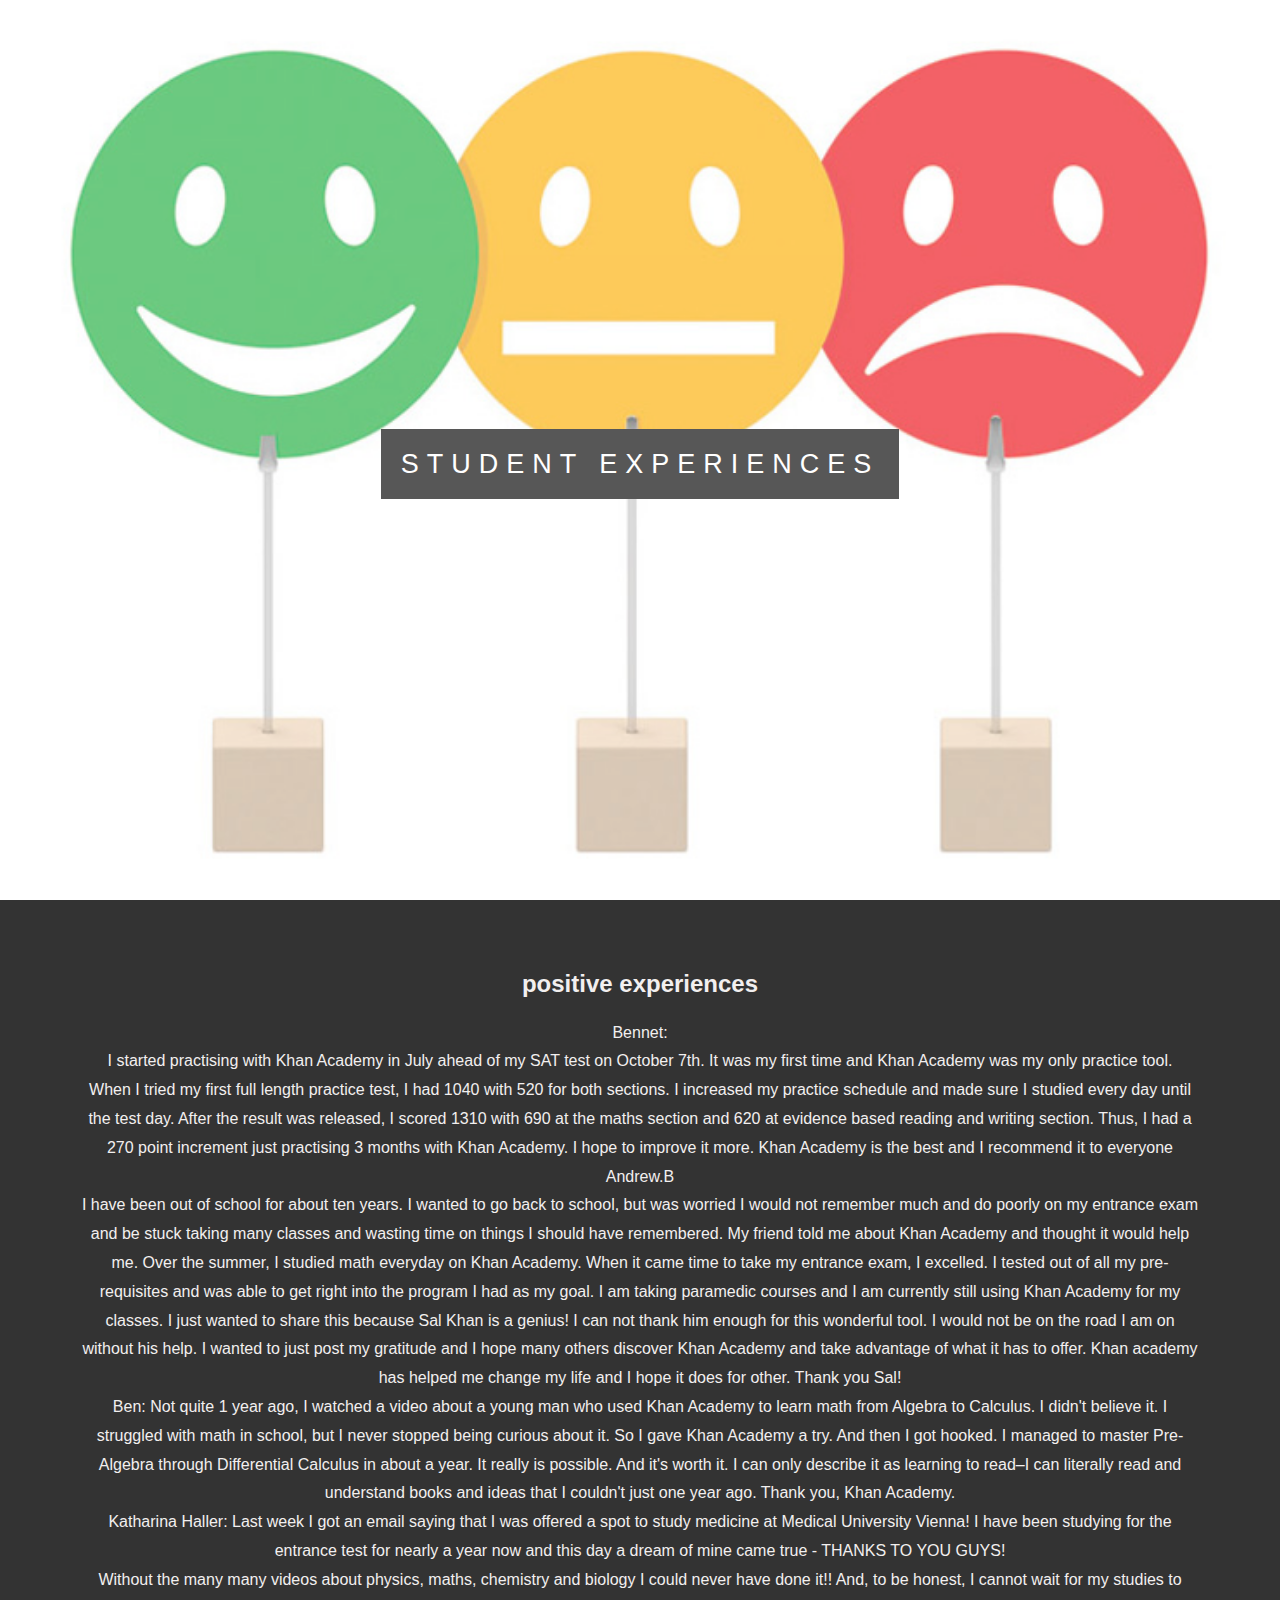
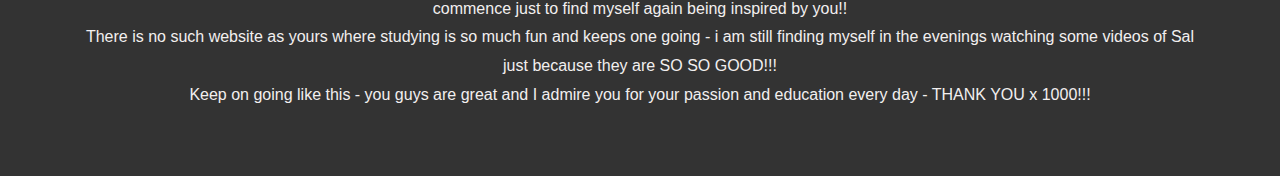
<file: drop down/student experiences/student experiences.html>
<!DOCTYPE html>
<html lang="en">
<head>
  <meta charset="UTF-8">
  <meta name="viewport" content="width=device-width, initial-scale=1.0">
  <meta http-equiv="X-UA-Compatible" content="ie=edge">
  <title>student experiences</title>
  <link rel="stylesheet" href="css/style.css">
</head>
<body>
  <div class="pimg1">
    <div class="ptext">
      <span class="border">
        student experiences
      </span>
    </div>
  </div>

  <section class="section section-light">
    <h2>positive experiences</h2>
    <p>
     Bennet:<br>
      I started practising with Khan Academy in July ahead of my SAT test on October 7th. It was my first time and Khan Academy was my only practice tool.<br>

      When I tried my first full length practice test, I had 1040 with 520 for both sections. I increased my practice schedule and made sure I studied every day until the test day. After the result was released, I scored 1310 with 690 at the maths section and 620 at evidence based reading and writing section. Thus, I had a 270 point increment just practising 3 months with Khan Academy. I hope to improve it more. Khan Academy is the best and I recommend it to everyone<br>	 
    Andrew.B<br>
	 I have been out of school for about ten years. I wanted to go back to school, but was worried I would not remember much and do poorly on my entrance exam and be stuck taking many classes and wasting time on things I should have remembered. My friend told me about Khan Academy and thought it would help me. Over the summer, I studied math everyday on Khan Academy. When it came time to take my entrance exam, I excelled. I tested out of all my pre-requisites and was able to get right into the program I had as my goal. I am taking paramedic courses and I am currently still using Khan Academy for my classes. I just wanted to share this because Sal Khan is a genius! I can not thank him enough for this wonderful tool. I would not be on the road I am on without his help. I wanted to just post my gratitude and I hope many others discover Khan Academy and take advantage of what it has to offer. Khan academy has helped me change my life and I hope it does for other. Thank you Sal!<br>
	Ben:
	 Not quite 1 year ago, I watched a video about a young man who used Khan Academy to learn math from Algebra to Calculus. I didn't believe it. I struggled with math in school, but I never stopped being curious about it. So I gave Khan Academy a try. And then I got hooked. I managed to master Pre-Algebra through Differential Calculus in about a year.

It really is possible. And it's worth it. I can only describe it as learning to read–I can literally read and understand books and ideas that I couldn't just one year ago. Thank you, Khan Academy.<br>
	Katharina Haller:
	Last week I got an email saying that I was offered a spot to study medicine at Medical University Vienna! I have been studying for the entrance test for nearly a year now and this day a dream of mine came true - THANKS TO YOU GUYS!<br>

Without the many many videos about physics, maths, chemistry and biology I could never have done it!! And, to be honest, I cannot wait for my studies to commence just to find myself again being inspired by you!!<br>

There is no such website as yours where studying is so much fun and keeps one going - i am still finding myself in the evenings watching some videos of Sal just because they are SO SO GOOD!!!<br>

Keep on going like this - you guys are great and I admire you for your passion and education every day - THANK YOU x 1000!!!<br>
	</p>
  </section>
      </span>
    </div>
  </div>
</body>
</html>
</file>
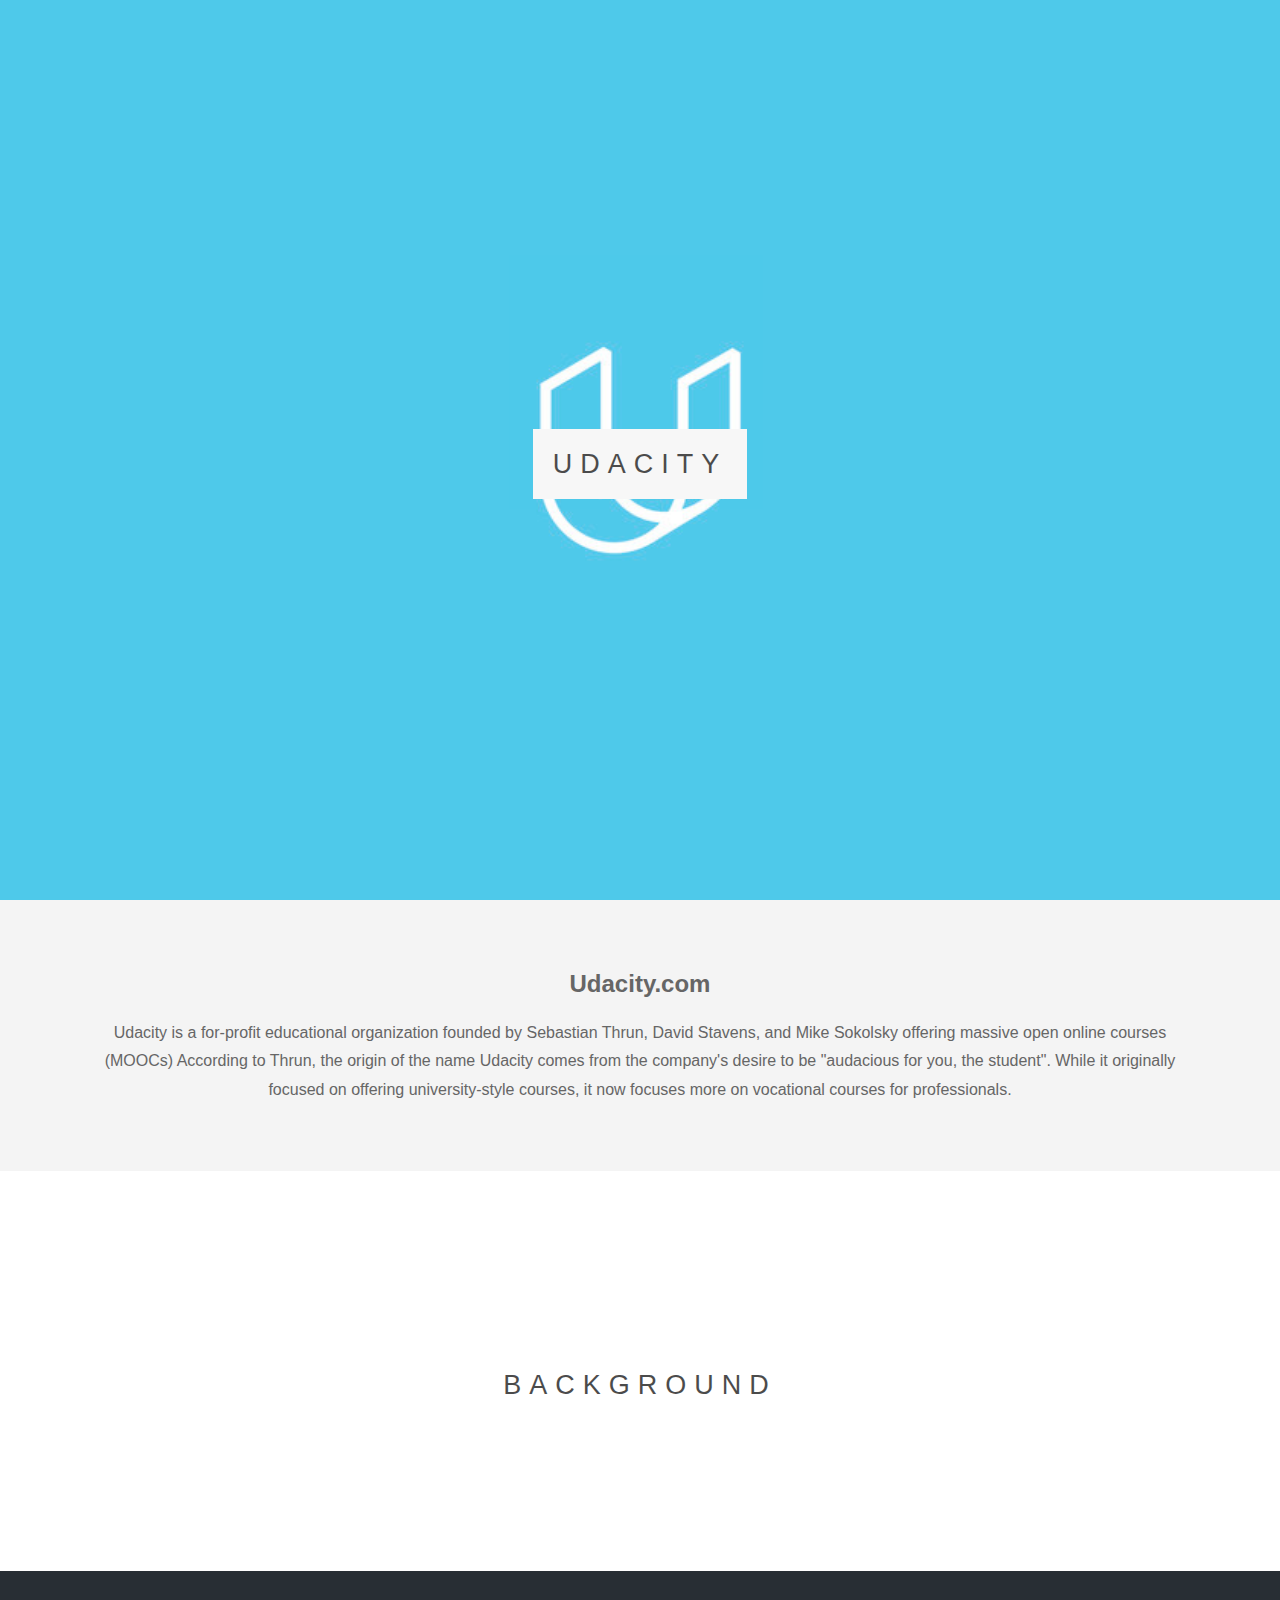
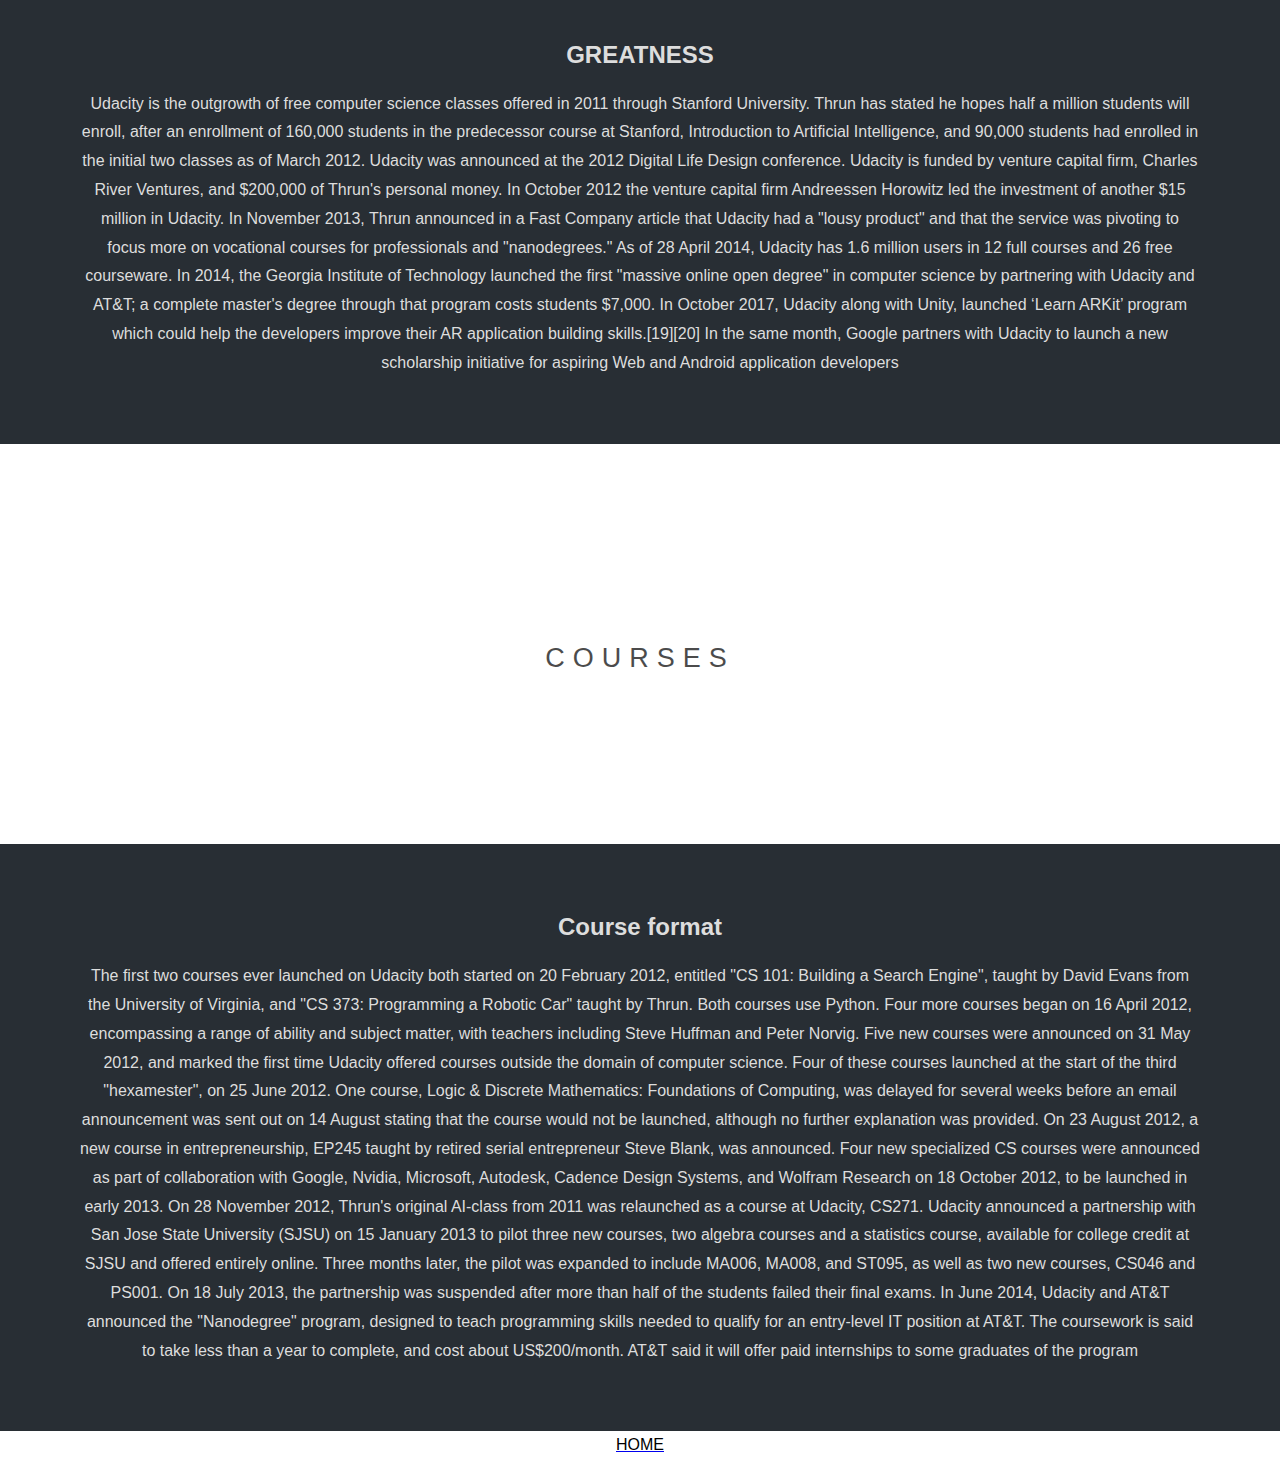
<file: drop down/udacity/udacity.html>
<!DOCTYPE html>
<html lang="en">
<head>
  <meta charset="UTF-8">
  <meta name="viewport" content="width=device-width, initial-scale=1.0">
  <meta http-equiv="X-UA-Compatible" content="ie=edge">
  <title>Udacity</title>
  <link rel="stylesheet" href="css/style.css">
</head>
<body>
  <div class="pimg1">
    <div class="ptext">
      <span class="border">
        Udacity
      </span>
    </div>
  </div>

  <section class="section section-light">
    <h2>Udacity.com</h2>
    <p>
     Udacity is a for-profit educational organization founded by Sebastian Thrun, David Stavens, and Mike Sokolsky offering massive open online courses (MOOCs) According to Thrun, the origin of the name Udacity comes from the company's desire to be "audacious for you, the student". While it originally focused on offering university-style courses, it now focuses more on vocational courses for professionals.</br>
    </p>
  </section>

  <div class="pimg2">
    <div class="ptext">
      <span class="border trans">
        Background
      </span>
    </div>
  </div>

  <section class="section section-dark">
    <h2>GREATNESS</h2>
    <p>
      Udacity is the outgrowth of free computer science classes offered in 2011 through Stanford University. Thrun has stated he hopes half a million students will enroll, after an enrollment of 160,000 students in the predecessor course at Stanford, Introduction to Artificial Intelligence, and 90,000 students had enrolled in the initial two classes as of March 2012. Udacity was announced at the 2012 Digital Life Design conference. Udacity is funded by venture capital firm, Charles River Ventures, and $200,000 of Thrun's personal money. In October 2012 the venture capital firm Andreessen Horowitz led the investment of another $15 million in Udacity. In November 2013, Thrun announced in a Fast Company article that Udacity had a "lousy product" and that the service was pivoting to focus more on vocational courses for professionals and "nanodegrees." As of 28 April 2014, Udacity has 1.6 million users in 12 full courses and 26 free courseware.

In 2014, the Georgia Institute of Technology launched the first "massive online open degree" in computer science by partnering with Udacity and AT&T; a complete master's degree through that program costs students $7,000.

In October 2017, Udacity along with Unity, launched ‘Learn ARKit’ program which could help the developers improve their AR application building skills.[19][20] In the same month, Google partners with Udacity to launch a new scholarship initiative for aspiring Web and Android application developers
    </p>
  </section>

  <div class="pimg3">
    <div class="ptext">
      <span class="border trans">
        Courses
      </span>
    </div>
  </div>

  <section class="section section-dark">
    <h2>Course format</h2>
    <p>
      The first two courses ever launched on Udacity both started on 20 February 2012, entitled "CS 101: Building a Search Engine", taught by David Evans from the University of Virginia, and "CS 373: Programming a Robotic Car" taught by Thrun. Both courses use Python.

Four more courses began on 16 April 2012, encompassing a range of ability and subject matter, with teachers including Steve Huffman and Peter Norvig. Five new courses were announced on 31 May 2012, and marked the first time Udacity offered courses outside the domain of computer science. Four of these courses launched at the start of the third "hexamester", on 25 June 2012. One course, Logic & Discrete Mathematics: Foundations of Computing, was delayed for several weeks before an email announcement was sent out on 14 August stating that the course would not be launched, although no further explanation was provided.

On 23 August 2012, a new course in entrepreneurship, EP245 taught by retired serial entrepreneur Steve Blank, was announced. Four new specialized CS courses were announced as part of collaboration with Google, Nvidia, Microsoft, Autodesk, Cadence Design Systems, and Wolfram Research on 18 October 2012, to be launched in early 2013. On 28 November 2012, Thrun's original AI-class from 2011 was relaunched as a course at Udacity, CS271.

Udacity announced a partnership with San Jose State University (SJSU) on 15 January 2013 to pilot three new courses, two algebra courses and a statistics course, available for college credit at SJSU and offered entirely online. Three months later, the pilot was expanded to include MA006, MA008, and ST095, as well as two new courses, CS046 and PS001. On 18 July 2013, the partnership was suspended after more than half of the students failed their final exams.

In June 2014, Udacity and AT&T announced the "Nanodegree" program, designed to teach programming skills needed to qualify for an entry-level IT position at AT&T. The coursework is said to take less than a year to complete, and cost about US$200/month. AT&T said it will offer paid internships to some graduates of the program
    </p>
  </section>
   <center>
  <li><a href="../index.html"><font color=#"000000">HOME</font></a></li>
</body>
</html>
</file>
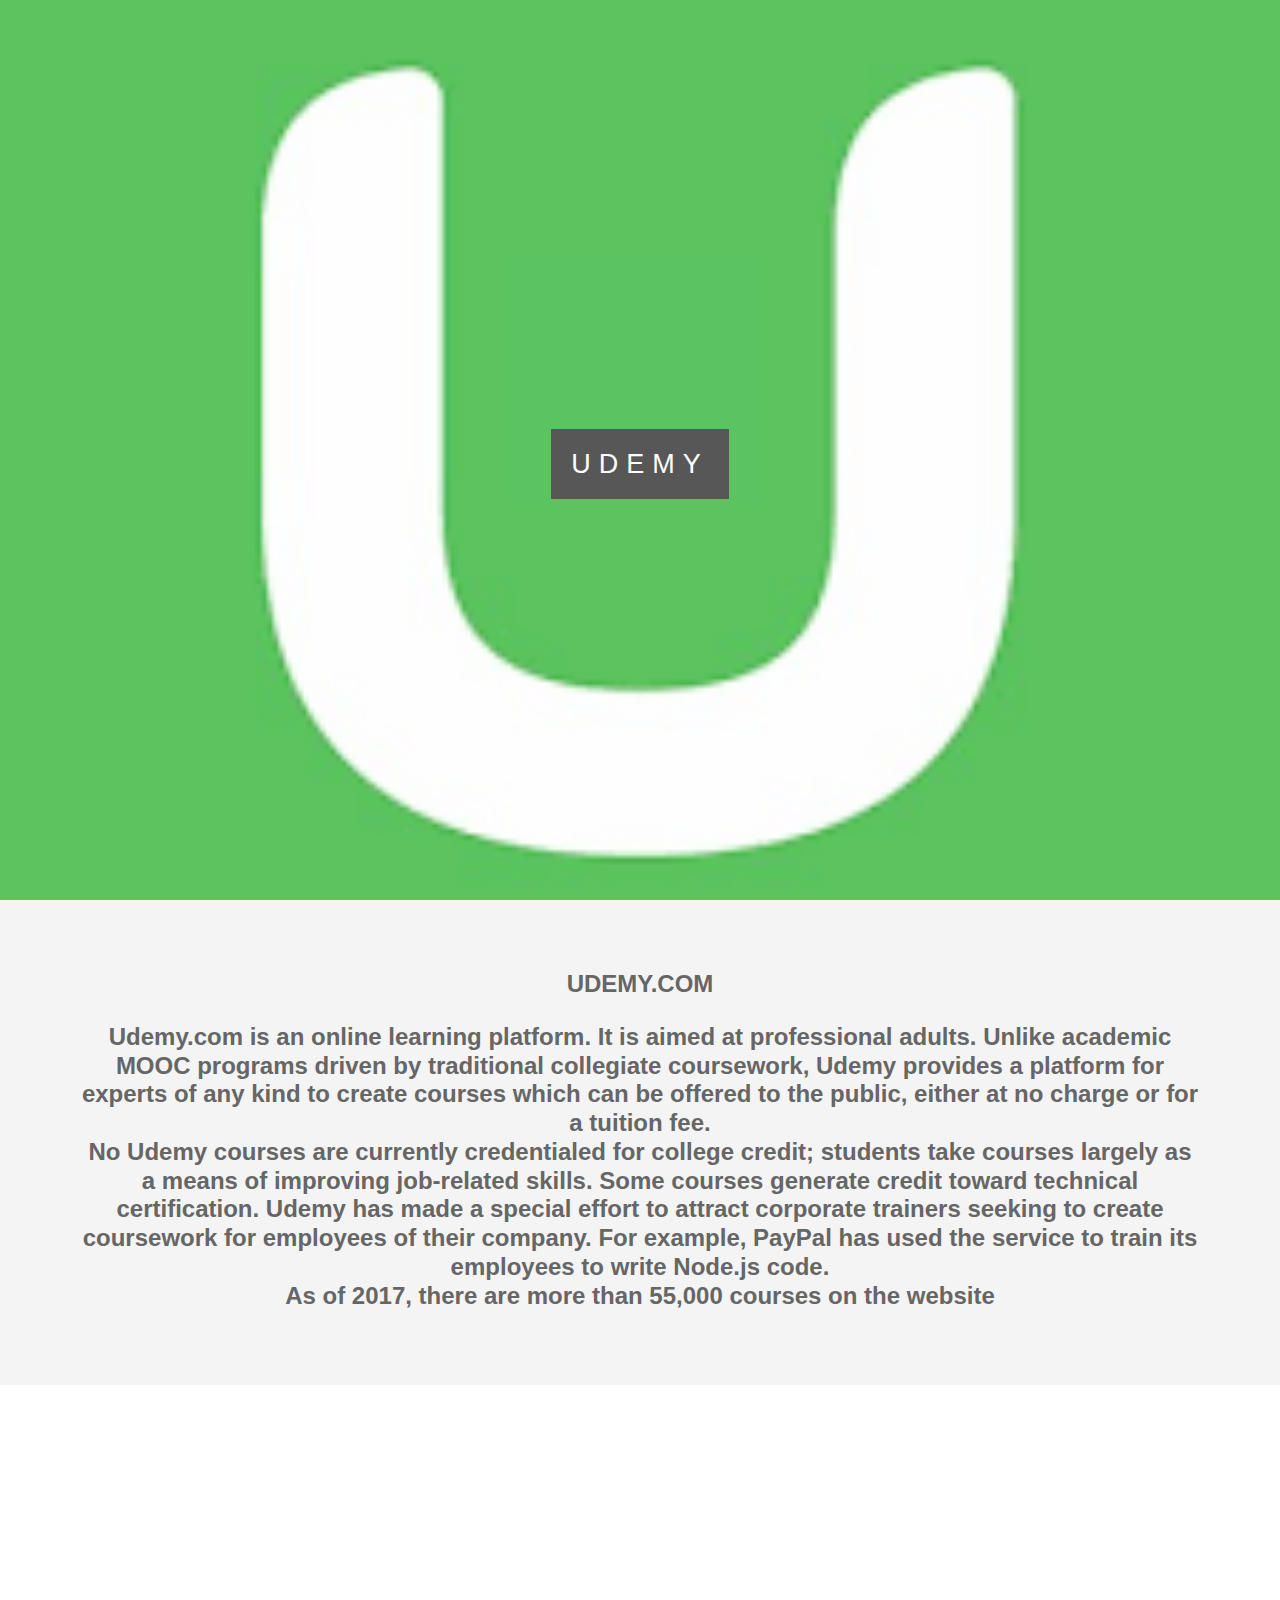
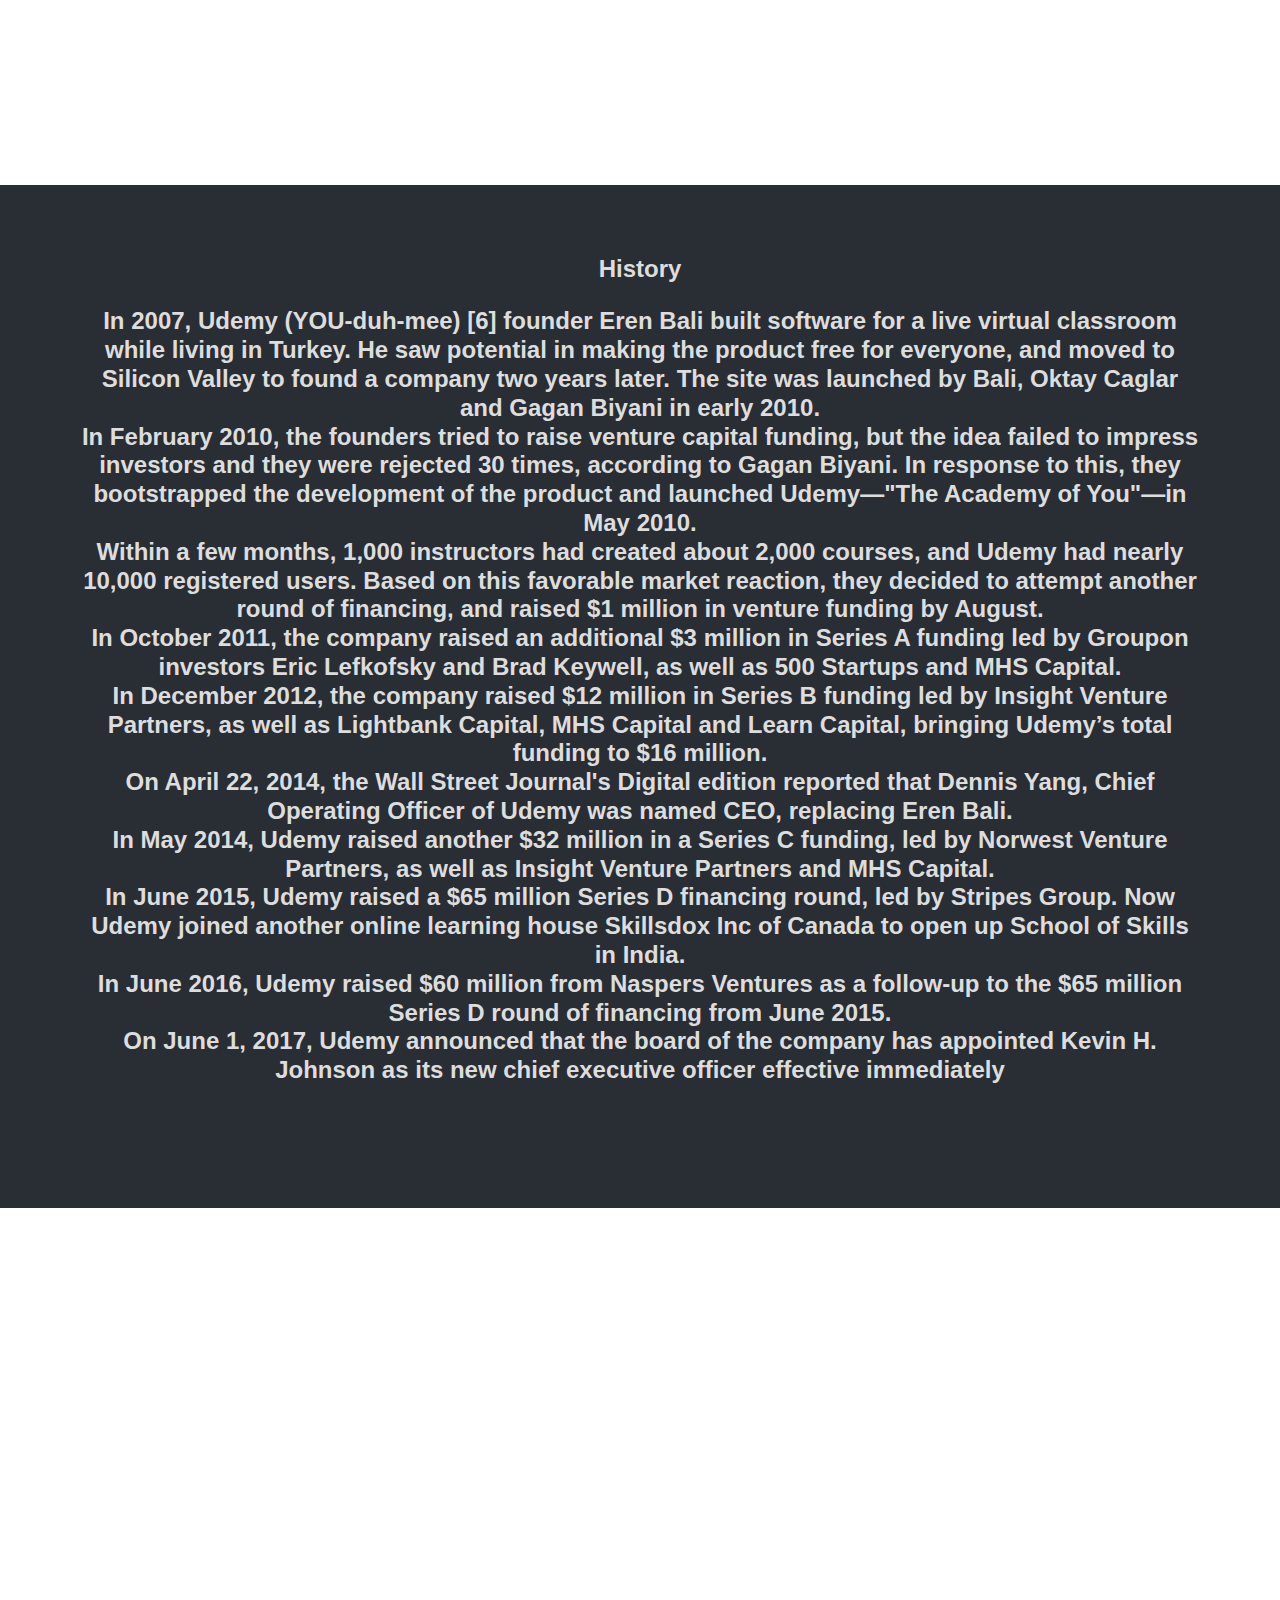
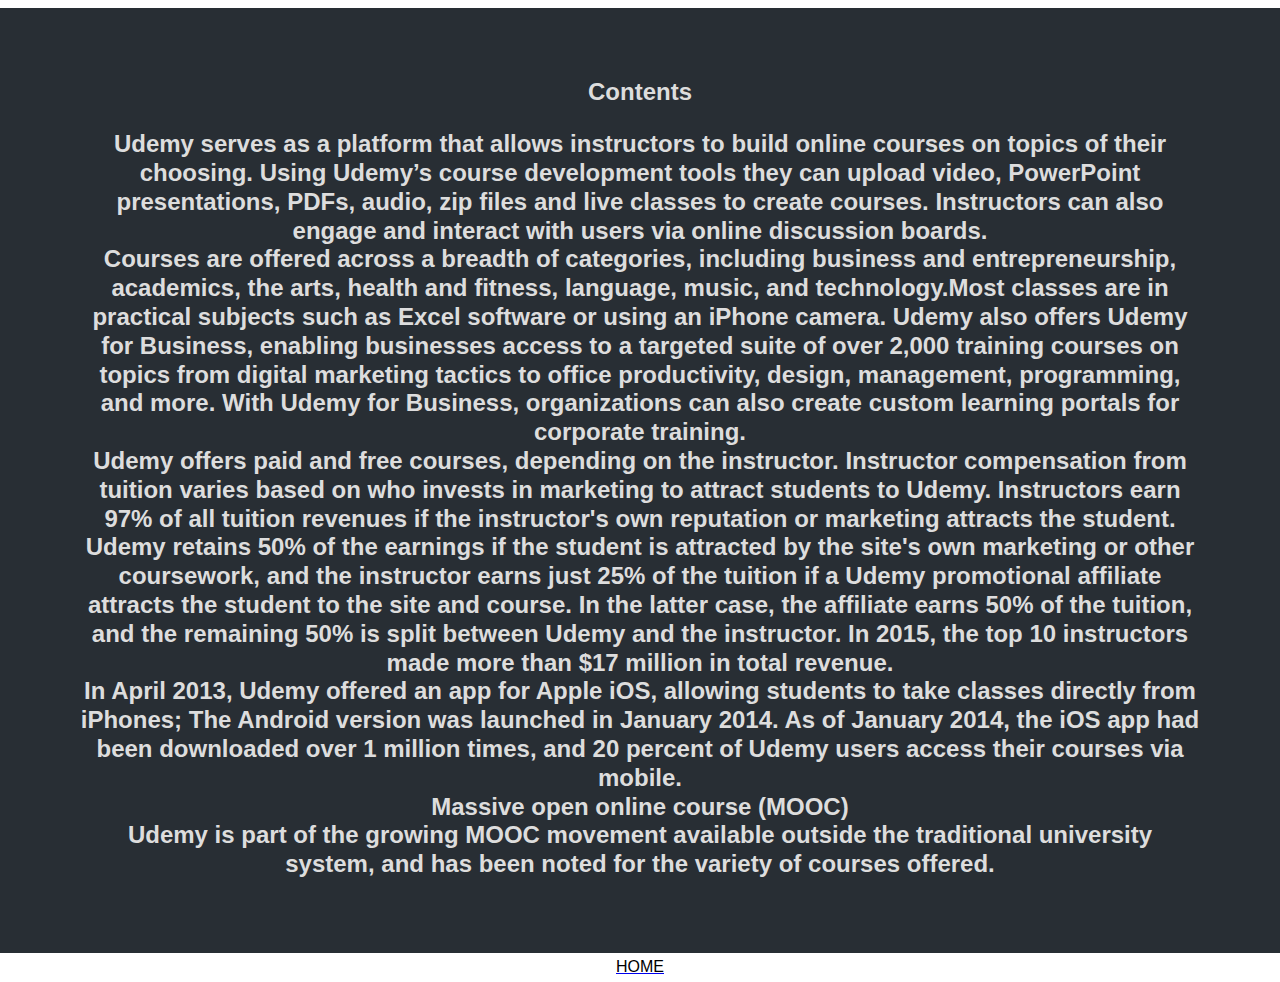
<file: drop down/udemy/udemy.html>
<!DOCTYPE html>
<html lang="en">
<head>
  <meta charset="UTF-8">
  <meta name="viewport" content="width=device-width, initial-scale=1.0">
  <meta http-equiv="X-UA-Compatible" content="ie=edge">
  <title>Udemy</title>
  <link rel="stylesheet" href="css/style.css">
</head>
<body>
  <div class="pimg1">
    <div class="ptext">
      <span class="border">
        Udemy
      </span>
    </div>
  </div>

  <section class="section section-light">
    <h2>UDEMY.COM<h2>
    <p>
     Udemy.com is an online learning platform. It is aimed at professional adults. Unlike academic MOOC programs driven by traditional collegiate coursework, Udemy provides a platform for experts of any kind to create courses which can be offered to the public, either at no charge or for a tuition fee.<br>
No Udemy courses are currently credentialed for college credit; students take courses largely as a means of improving job-related skills. Some courses generate credit toward technical certification. Udemy has made a special effort to attract corporate trainers seeking to create coursework for employees of their company. For example, PayPal has used the service to train its employees to write Node.js code.<br>

As of 2017, there are more than 55,000 courses on the website<br>
    </p>
  </section>

  <div class="pimg2">
    <div class="ptext">
      <span class="border trans">
        
      </span>
    </div>
  </div>

  <section class="section section-dark">
    <h2>History<h2>
    <p>
      In 2007, Udemy (YOU-duh-mee) [6] founder Eren Bali built software for a live virtual classroom while living in Turkey. He saw potential in making the product free for everyone, and moved to Silicon Valley to found a company two years later. The site was launched by Bali, Oktay Caglar and Gagan Biyani in early 2010.<br>

In February 2010, the founders tried to raise venture capital funding, but the idea failed to impress investors and they were rejected 30 times, according to Gagan Biyani. In response to this, they bootstrapped the development of the product and launched Udemy—"The Academy of You"—in May 2010.<br>

Within a few months, 1,000 instructors had created about 2,000 courses, and Udemy had nearly 10,000 registered users. Based on this favorable market reaction, they decided to attempt another round of financing, and raised $1 million in venture funding by August.<br>

In October 2011, the company raised an additional $3 million in Series A funding led by Groupon investors Eric Lefkofsky and Brad Keywell, as well as 500 Startups and MHS Capital.<br>

In December 2012, the company raised $12 million in Series B funding led by Insight Venture Partners, as well as Lightbank Capital, MHS Capital and Learn Capital, bringing Udemy’s total funding to $16 million.<br>

On April 22, 2014, the Wall Street Journal's Digital edition reported that Dennis Yang, Chief Operating Officer of Udemy was named CEO, replacing Eren Bali.<br>

In May 2014, Udemy raised another $32 million in a Series C funding, led by Norwest Venture Partners, as well as Insight Venture Partners and MHS Capital.<br>

In June 2015, Udemy raised a $65 million Series D financing round, led by Stripes Group. Now Udemy joined another online learning house Skillsdox Inc of Canada to open up School of Skills in India.<br>

In June 2016, Udemy raised $60 million from Naspers Ventures as a follow-up to the $65 million Series D round of financing from June 2015.<br>

On June 1, 2017, Udemy announced that the board of the company has appointed Kevin H. Johnson as its new chief executive officer effective immediately
    </p><br>
  </section>

  <div class="pimg3">
    <div class="ptext">
      <span class="border trans">
        WHAT'S SO SPECIAL??
      </span>
    </div>
  </div>

  <section class="section section-dark">
    <h2>Contents<h2>
    <p>
     Udemy serves as a platform that allows instructors to build online courses on topics of their choosing. Using Udemy’s course development tools they can upload video, PowerPoint presentations, PDFs, audio, zip files and live classes to create courses. Instructors can also engage and interact with users via online discussion boards.<br>

Courses are offered across a breadth of categories, including business and entrepreneurship, academics, the arts, health and fitness, language, music, and technology.Most classes are in practical subjects such as Excel software or using an iPhone camera. Udemy also offers Udemy for Business, enabling businesses access to a targeted suite of over 2,000 training courses on topics from digital marketing tactics to office productivity, design, management, programming, and more. With Udemy for Business, organizations can also create custom learning portals for corporate training.<br>
Udemy offers paid and free courses, depending on the instructor.

Instructor compensation from tuition varies based on who invests in marketing to attract students to Udemy. Instructors earn 97% of all tuition revenues if the instructor's own reputation or marketing attracts the student. Udemy retains 50% of the earnings if the student is attracted by the site's own marketing or other coursework, and the instructor earns just 25% of the tuition if a Udemy promotional affiliate attracts the student to the site and course. In the latter case, the affiliate earns 50% of the tuition, and the remaining 50% is split between Udemy and the instructor. In 2015, the top 10 instructors made more than $17 million in total revenue.<br>

In April 2013, Udemy offered an app for Apple iOS, allowing students to take classes directly from iPhones; The Android version was launched in January 2014. As of January 2014, the iOS app had been downloaded over 1 million times, and 20 percent of Udemy users access their courses via mobile.<br>

Massive open online course (MOOC)<br>
Udemy is part of the growing MOOC movement available outside the traditional university system, and has been noted for the variety of courses offered.
    </p>
  </section>
   <center>
  <li><a href="../index.html"><font color=#"000000">HOME</font></a></li>
</body>
</html>
</file>
<file: drop down/style.css>
body {
	background: url('logo.jpg') no-repeat;
	background-size: cover;
	background-position: center; 
	font-family: Arial;
	color: white;
}
ul {
	margin: 0px;
	padding: 0px;
	list-style: none;
}
ul li {
	float: left;
	width: 220px;
	height: 40px;
	background-color: black;
    opacity: 0.9;
	line-height: 40px;
	text-align: center;
	font-size: 20px;
}
ul li a {
	text-decoration: none;
	color: white;
	display:block;
}
ul li a:hover {
	background-color: green;
}
ul li ul li {
	 display: none;
}
ul li:hover ul li {
	display: block;
}
</file>
<file: drop down/nav.css>
body {
	font-family: Arial;
	color: white;
}
ul {
	margin: 0px;
	padding: 0px;
	list-style: none;
}
ul li {
	float: left;
	width: 220px;
	height: 40px;
	background-color: black;
    opacity: 0.9;
	line-height: 40px;
	text-align: center;
	font-size: 20px;
}
ul li a {
	text-decoration: none;
	color: white;
	display:block;
}
ul li a:hover {
	background-color: green;
}
ul li ul li {
	 display: none;
}
ul li:hover ul li {
	display: block;
}
</file>
<file: drop down/content/css/style.css>
body, html{
  height:100%;
  margin:0;
  font-size:16px;
  font-family:"Lato", sans-serif;
  font-weight:400;
  line-height:1.8em;
  color:#666;
}

.pimg1, .pimg2, .pimg3{
  position:relative;
  opacity:0.70;
  background-position:center;
  background-size:cover;
  background-repeat:no-repeat;

  /*
    fixed = parallax
    scroll = normal
  */
  background-attachment:fixed;
}

.pimg1{
  background-image:url('../img/image1.jpg');
  min-height:100%;
}

.pimg2{
  background-image:url('../img/image2.jpg');
  min-height:400px;
}

.pimg3{
  background-image:url('../img/image3.jpg');
  min-height:400px;
}

.section{
  text-align:center;
  padding:50px 80px;
}

.section-light{
  background-color:#f4f4f4;
  color:#666;
}

.section-dark{
  background-color:#282e34;
  color:#ddd;
}

.ptext{
  position:absolute;
  top:50%;
  width:100%;
  text-align:center;
  color:#000;
  font-size:27px;
  letter-spacing:8px;
  text-transform:uppercase;
}

.ptext .border{
  background-color:#111;
  color:#fff;
  padding:20px;
}

.ptext .border.trans{
  background-color:transparent;
}

@media(max-width:568px){
  .pimg1, .pimg2, .pimg3{
    background-attachment:scroll;
  }
}
</file>
<file: drop down/coursera/css/style.css>
body, html{
  height:100%;
  margin:0;
  font-size:16px;
  font-family:"Lato", sans-serif;
  font-weight:400;
  line-height:1.8em;
  color:#666;
}

.pimg1, .pimg2, .pimg3{
  position:relative;
  opacity:0.70;
  background-position:center;
  background-size:cover;
  background-repeat:no-repeat;

  /*
    fixed = parallax
    scroll = normal
  */
  background-attachment:fixed;
}

.pimg1{
  background-image:url('../img/image1.jpg');
  min-height:100%;
}

.pimg2{
  background-image:url('../img/image2.jpg');
  min-height:400px;
}

.pimg3{
  background-image:url('../img/image3.jpg');
  min-height:400px;
}

.section{
  text-align:center;
  padding:50px 80px;
}

.section-light{
  background-color:#f4f4f4;
  color:#333333;
}

.section-dark{
  background-color:#282e34;
  color:#ddd;
}

.ptext{
  position:absolute;
  top:50%;
  width:100%;
  text-align:center;
  color:#000;
  font-size:27px;
  letter-spacing:8px;
  text-transform:uppercase;
}

.ptext .border{
  background-color:#111;
  color:#fff;
  padding:20px;
}

.ptext .border.trans{
  background-color:transparent;
}

@media(max-width:568px){
  .pimg1, .pimg2, .pimg3{
    background-attachment:scroll;
  }
}
</file>
<file: drop down/criticism/css/style.css>
body, html{
  height:100%;
  margin:0;
  font-size:16px;
  font-family:"Lato", sans-serif;
  font-weight:400;
  line-height:1.8em;
  color:#666;
}

.pimg1, .pimg2, .pimg3{
  position:relative;
  opacity:0.70;
  background-position:center;
  background-size:cover;
  background-repeat:no-repeat;

  /*
    fixed = parallax
    scroll = normal
  */
  background-attachment:fixed;
}

.pimg1{
  background-image:url('../img/image1.jpg');
  min-height:100%;
}

.pimg2{
  background-image:url('../img/image2.jpg');
  min-height:400px;
}

.pimg3{
  background-image:url('../img/image3.jpg');
  min-height:400px;
}

.section{
  text-align:center;
  padding:50px 80px;
}

.section-light{
  background-color:#f4f4f4;
  color:#666;
}

.section-dark{
  background-color:#282e34;
  color:#ddd;
}

.ptext{
  position:absolute;
  top:50%;
  width:100%;
  text-align:center;
  color:#000;
  font-size:27px;
  letter-spacing:8px;
  text-transform:uppercase;
}

.ptext .border{
  background-color:#111;
  color:#fff;
  padding:20px;
}

.ptext .border.trans{
  background-color:transparent;
}

@media(max-width:568px){
  .pimg1, .pimg2, .pimg3{
    background-attachment:scroll;
  }
}
</file>
<file: drop down/funding/css/style.css>
body, html{
  height:100%;
  margin:0;
  font-size:16px;
  font-family:"Lato", sans-serif;
  font-weight:400;
  line-height:1.8em;
  color:#666;
}

.pimg1, .pimg2, .pimg3{
  position:relative;
  opacity:0.70;
  background-position:center;
  background-size:cover;
  background-repeat:no-repeat;

  /*
    fixed = parallax
    scroll = normal
  */
  background-attachment:fixed;
}

.pimg1{
  background-image:url('../img/image1.jpg');
  min-height:100%;
}

.pimg2{
  background-image:url('../img/image2.jpg');
  min-height:400px;
}

.pimg3{
  background-image:url('../img/image3.jpg');
  min-height:400px;
}

.section{
  text-align:center;
  padding:50px 80px;
}

.section-light{
  background-color:#f4f4f4;
  color:#666;
}

.section-dark{
  background-color:#282e34;
  color:#ddd;
}

.ptext{
  position:absolute;
  top:50%;
  width:100%;
  text-align:center;
  color:#000;
  font-size:27px;
  letter-spacing:8px;
  text-transform:uppercase;
}

.ptext .border{
  background-color:#111;
  color:#fff;
  padding:20px;
}

.ptext .border.trans{
  background-color:transparent;
}

@media(max-width:568px){
  .pimg1, .pimg2, .pimg3{
    background-attachment:scroll;
  }
}
</file>
<file: drop down/history/css/style.css>
body, html{
  height:100%;
  margin:0;
  font-size:16px;
  font-family:"Lato", sans-serif;
  font-weight:400;
  line-height:1.8em;
  color:#666;
}

.pimg1, .pimg2, .pimg3{
  position:relative;
  opacity:0.70;
  background-position:center;
  background-size:cover;
  background-repeat:no-repeat;

  /*
    fixed = parallax
    scroll = normal
  */
  background-attachment:fixed;
}

.pimg1{
  background-image:url('../img/image1.jpg');
  min-height:100%;
}

.pimg2{
  background-image:url('../img/image2.jpg');
  min-height:400px;
}

.pimg3{
  background-image:url('../img/image3.jpg');
  min-height:400px;
}

.section{
  text-align:center;
  padding:50px 80px;
}

.section-light{
  background-color:#f4f4f4;
  color:#666;
}

.section-dark{
  background-color:#282e34;
  color:#ddd;
}

.ptext{
  position:absolute;
  top:50%;
  width:100%;
  text-align:center;
  color:#000;
  font-size:27px;
  letter-spacing:8px;
  text-transform:uppercase;
}

.ptext .border{
  background-color:#111;
  color:#fff;
  padding:20px;
}

.ptext .border.trans{
  background-color:transparent;
}

@media(max-width:568px){
  .pimg1, .pimg2, .pimg3{
    background-attachment:scroll;
  }
}
</file>
<file: drop down/review/css/style.css>
body, html{
  height:100%;
  margin:0;
  font-size:16px;
  font-family:"Lato", sans-serif;
  font-weight:400;
  line-height:1.8em;
  color:#666;
}

.pimg1, .pimg2, .pimg3{
  position:relative;
  opacity:1.0;
  background-position:center;
  background-size:cover;
  background-repeat:no-repeat;

  /*
    fixed = parallax
    scroll = normal
  */
  background-attachment:fixed;
}

.pimg1{
  background-image:url('../img/image1.jpg');
  min-height:100%;
}

.pimg2{
  background-image:url('../img/image2.jpg');
  min-height:400px;
}

.pimg3{
  background-image:url('../img/image3.jpg');
  min-height:400px;
}

.section{
  text-align:center;
  padding:50px 80px;
}

.section-light{
  background-color:#f4f4f4;
  color:#666;
}

.section-dark{
  background-color:#282e34;
  color:#ddd;
}

.ptext{
  position:absolute;
  top:50%;
  width:100%;
  text-align:center;
  color:#000;
  font-size:27px;
  letter-spacing:8px;
  text-transform:uppercase;
}

.ptext .border{
  background-color:#111;
  color:#fff;
  padding:20px;
}

.ptext .border.trans{
  background-color:transparent;
}

@media(max-width:568px){
  .pimg1, .pimg2, .pimg3{
    background-attachment:scroll;
  }
}
</file>
<file: drop down/student experiences/css/style.css>
body, html{
  height:100%;
  margin:0;
  font-size:16px;
  font-family:"Lato", sans-serif;
  font-weight:400;
  line-height:1.8em;
  color:#666;
}

.pimg1, .pimg2, .pimg3{
  position:relative;
  opacity:0.70;
  background-position:center;
  background-size:cover;
  background-repeat:no-repeat;

  /*
    fixed = parallax
    scroll = normal
  */
  background-attachment:fixed;
}

.pimg1{
  background-image:url('../img/image1.jpg');
  min-height:100%;
}

.pimg2{
  background-image:url('../img/image2.jpg');
  min-height:400px;
}

.pimg3{
  background-image:url('../img/image3.jpg');
  min-height:400px;
}

.section{
  text-align:center;
  padding:50px 80px;
}

.section-light{
  background-color:#333333;
  color:#f2efef;
}

.section-dark{
  background-color:#282e34;
  color:#ddd;
}

.ptext{
  position:absolute;
  top:50%;
  width:100%;
  text-align:center;
  color:#000;
  font-size:27px;
  letter-spacing:8px;
  text-transform:uppercase;
}

.ptext .border{
  background-color:#111;
  color:#fff;
  padding:20px;
}

.ptext .border.trans{
  background-color:transparent;
}

@media(max-width:568px){
  .pimg1, .pimg2, .pimg3{
    background-attachment:scroll;
  }
}
</file>
<file: drop down/udacity/css/style.css>
body, html{
  height:100%;
  margin:0;
  font-size:16px;
  font-family:"Lato", sans-serif;
  font-weight:400;
  line-height:1.8em;
  color:#666;
}

.pimg1, .pimg2, .pimg3{
  position:relative;
  opacity:0.70;
  background-position:center;
  background-size:cover;
  background-repeat:no-repeat;

  /*
    fixed = parallax
    scroll = normal
  */
  background-attachment:fixed;
}

.pimg1{
  background-image:url('../img/image1.jpg');
  min-height:100%;
}

.pimg2{
  background-image:url('../img/image2.jpg');
  min-height:400px;
}

.pimg3{
  background-image:url('../img/image3.jpg');
  min-height:400px;
}

.section{
  text-align:center;
  padding:50px 80px;
}

.section-light{
  background-color:#f4f4f4;
  color:#666;
}

.section-dark{
  background-color:#282e34;
  color:#ddd;
}

.ptext{
  position:absolute;
  top:50%;
  width:100%;
  text-align:center;
  color:#000;
  font-size:27px;
  letter-spacing:8px;
  text-transform:uppercase;
}

.ptext .border{
  background-color:#f4f4f4;
  color:#000000;
  padding:20px;
}

.ptext .border.trans{
  background-color:transparent;
}

@media(max-width:568px){
  .pimg1, .pimg2, .pimg3{
    background-attachment:scroll;
  }
}
</file>
<file: drop down/udemy/css/style.css>
body, html{
  height:100%;
  margin:0;
  font-size:16px;
  font-family:"Lato", sans-serif;
  font-weight:400;
  line-height:1.8em;
  color:#666;
}

.pimg1, .pimg2, .pimg3{
  position:relative;
  opacity:0.70;
  background-position:center;
  background-size:cover;
  background-repeat:no-repeat;

  /*
    fixed = parallax
    scroll = normal
  */
  background-attachment:fixed;
}

.pimg1{
  background-image:url('../img/image1.jpg');
  min-height:100%;
}

.pimg2{
  background-image:url('../img/image2.jpg');
  min-height:400px;
}

.pimg3{
  background-image:url('../img/image3.jpg');
  min-height:400px;
}

.section{
  text-align:center;
  padding:50px 80px;
}

.section-light{
  background-color:#f4f4f4;
  color:#666;
}

.section-dark{
  background-color:#282e34;
  color:#ddd;
}

.ptext{
  position:absolute;
  top:50%;
  width:100%;
  text-align:center;
  color:#000;
  font-size:27px;
  letter-spacing:8px;
  text-transform:uppercase;
}

.ptext .border{
  background-color:#111;
  color:#fff;
  padding:20px;
}

.ptext .border.trans{
  background-color:transparent;
}

@media(max-width:568px){
  .pimg1, .pimg2, .pimg3{
    background-attachment:scroll;
  }
}
</file>
